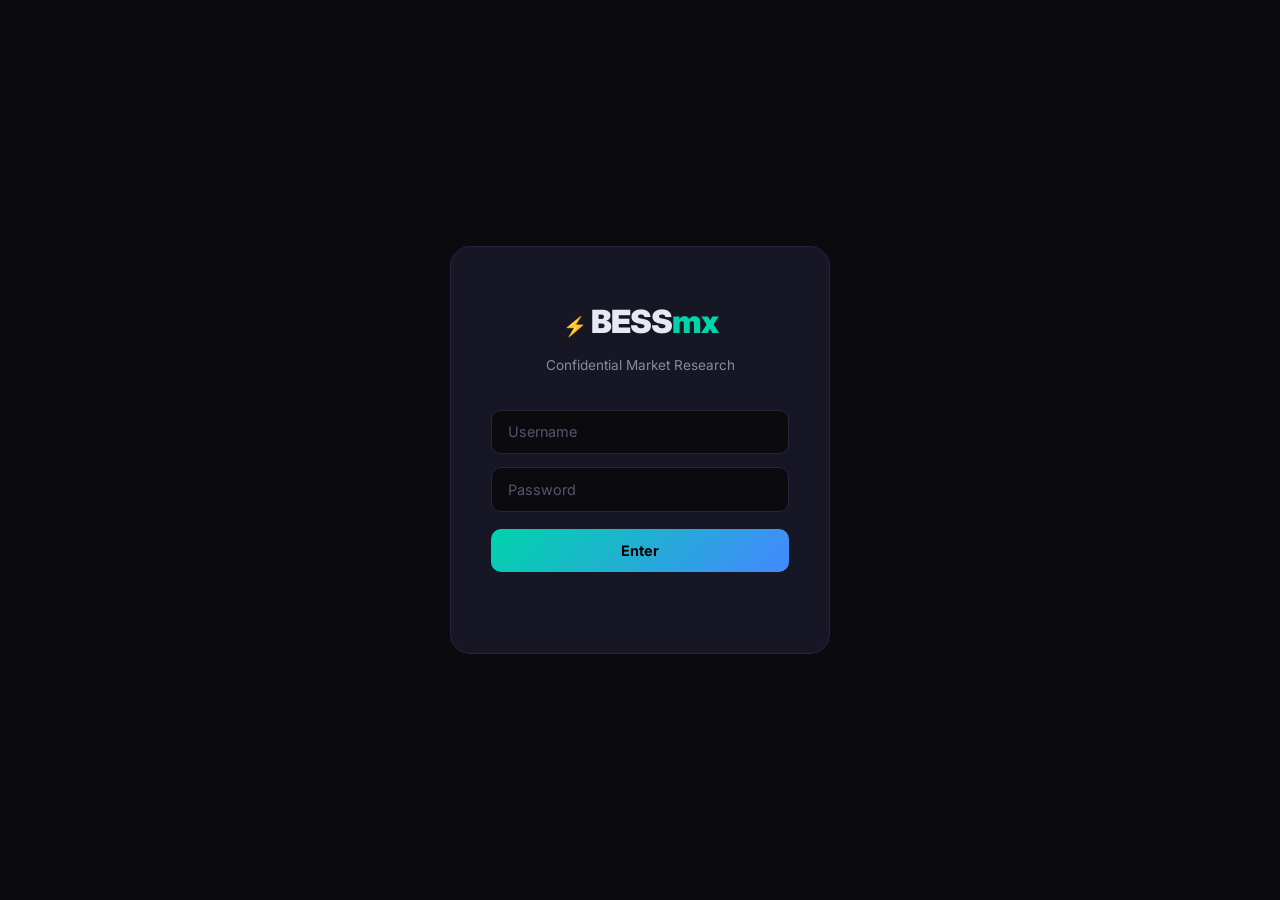
<file: index.html>
<!DOCTYPE html>
<html lang="en">
<head>
    <meta charset="UTF-8">
    <meta name="viewport" content="width=device-width, initial-scale=1.0">
    <meta name="robots" content="noindex, nofollow, noarchive, nosnippet">
    <meta name="googlebot" content="noindex, nofollow">
    <meta name="bingbot" content="noindex, nofollow">
    <title>BESS Mexico | Residential Battery Storage — Bajio Region</title>
    <link rel="preconnect" href="https://fonts.googleapis.com">
    <link href="https://fonts.googleapis.com/css2?family=Inter:wght@300;400;500;600;700;800;900&family=JetBrains+Mono:wght@400;500&display=swap" rel="stylesheet">
    <link rel="stylesheet" href="style.css">
</head>
<body>

<!-- Login Screen -->
<div id="login-screen">
    <div class="login-card">
        <div class="login-logo"><span class="logo-icon">&#9889;</span> BESS<span class="logo-mx">mx</span></div>
        <p class="login-subtitle">Confidential Market Research</p>
        <form id="login-form" onsubmit="return handleLogin(event)">
            <input type="text" id="login-user" placeholder="Username" autocomplete="off" required>
            <input type="password" id="login-pass" placeholder="Password" required>
            <button type="submit">Enter</button>
            <p id="login-error"></p>
        </form>
    </div>
</div>

<!-- Navigation -->
<nav id="navbar">
    <div class="nav-container">
        <a href="#hero" class="nav-logo">
            <span class="logo-icon">&#9889;</span> BESS<span class="logo-mx">mx</span>
        </a>
        <div class="nav-links">
            <a href="#opportunity">Opportunity</a>
            <a href="#grid-crisis">Grid Crisis</a>
            <a href="#product">Product</a>
            <a href="#segmentation">Segments</a>
            <a href="#retrofit">Retrofit</a>
            <a href="#app-platform">App</a>
            <a href="#economics">Economics</a>
            <a href="#market">Market</a>
            <a href="#distribution">Distribution</a>
            <a href="#references">References</a>
        </div>
        <button class="nav-toggle" onclick="toggleNav()">&#9776;</button>
    </div>
</nav>

<!-- Hero -->
<section id="hero">
    <div class="hero-bg"></div>
    <div class="hero-content">
        <div class="hero-badge">Market Research & Business Case | April 2026</div>
        <h1>Residential Battery Storage<br>for <span class="gradient-text">Mexico's Bajio</span></h1>
        <p class="hero-subtitle">A $125M+ opportunity at the intersection of punitive electricity tariffs, chronic grid instability, and an underserved premium residential market.</p>
        <div class="hero-stats">
            <div class="stat-card">
                <div class="stat-number">4-6x</div>
                <div class="stat-label">DAC vs Subsidized<br>Price Differential</div>
            </div>
            <div class="stat-card">
                <div class="stat-number">55-80</div>
                <div class="stat-label">Daily Outage Reports<br>Queretaro (2025)</div>
            </div>
            <div class="stat-card">
                <div class="stat-number">2.4yr</div>
                <div class="stat-label">Payback Period<br>Incl. Resilience</div>
            </div>
            <div class="stat-card">
                <div class="stat-number">$125M+</div>
                <div class="stat-label">Addressable Market<br>Bajio Region</div>
            </div>
        </div>
        <a href="#opportunity" class="cta-button">Explore the Case &darr;</a>
    </div>
</section>

<!-- Section 1: The Opportunity -->
<section id="opportunity" class="section">
    <div class="container">
        <div class="section-tag">01</div>
        <h2>The Opportunity</h2>
        <div class="two-col">
            <div class="col-text">
                <p class="lead">Mexico's <strong>DAC tariff</strong> (Domestica de Alto Consumo) is a punitive, unsubsidized electricity rate that charges <strong>$5.45-$6.92 MXN/kWh</strong> (~$0.30-$0.38 USD) &mdash; roughly <strong>4-6x the subsidized rate</strong>.</p>
                <p>Once triggered by exceeding just <strong>250 kWh/month</strong> (rolling 12-month average in the Bajio), DAC applies to <em>all</em> consumption, not just the excess. This creates monthly bills of <strong>$3,000-$12,000+ MXN</strong> for upper-income households.</p>
                <p>Combined with grid instability and post-blackout voltage spikes destroying electronics, the value proposition extends far beyond energy savings into <strong>equipment protection and operational resilience</strong>.</p>
                <div class="highlight-box">
                    <div class="highlight-icon">&#128161;</div>
                    <div>
                        <strong>The CRE formalized BESS integration rules in March 2025</strong>, targeting 8,412 MW of storage deployment nationally by 2038. The residential segment remains nascent &mdash; no dominant player exists in the Bajio.
                    </div>
                </div>
            </div>
            <div class="col-chart">
                <h4>DAC vs. Subsidized Monthly Bills</h4>
                <div class="bar-chart">
                    <div class="bar-row">
                        <span class="bar-label">300 kWh</span>
                        <div class="bar-track">
                            <div class="bar bar-sub" style="width: 10%"><span>$500</span></div>
                            <div class="bar bar-dac" style="width: 44%"><span>$2,200</span></div>
                        </div>
                        <span class="bar-mult">4.4x</span>
                    </div>
                    <div class="bar-row">
                        <span class="bar-label">500 kWh</span>
                        <div class="bar-track">
                            <div class="bar bar-sub" style="width: 18%"><span>$900</span></div>
                            <div class="bar bar-dac" style="width: 72%"><span>$3,600</span></div>
                        </div>
                        <span class="bar-mult">4.0x</span>
                    </div>
                    <div class="bar-row">
                        <span class="bar-label">800 kWh</span>
                        <div class="bar-track">
                            <div class="bar bar-sub" style="width: 28%"><span>$1,400</span></div>
                            <div class="bar bar-dac" style="width: 100%"><span>$5,700</span></div>
                        </div>
                        <span class="bar-mult">4.1x</span>
                    </div>
                    <div class="bar-row">
                        <span class="bar-label">1,200 kWh</span>
                        <div class="bar-track">
                            <div class="bar bar-sub" style="width: 25%"><span>$2,100</span></div>
                            <div class="bar bar-dac" style="width: 100%"><span>$8,500</span></div>
                        </div>
                        <span class="bar-mult">4.0x</span>
                    </div>
                </div>
                <div class="chart-legend">
                    <span class="legend-item"><span class="legend-dot sub"></span> Subsidized (Tarifa 1)</span>
                    <span class="legend-item"><span class="legend-dot dac"></span> DAC (Unsubsidized)</span>
                    <span class="legend-note">Monthly bills in MXN</span>
                </div>
            </div>
        </div>
    </div>
</section>

<!-- Section 2: Grid Crisis -->
<section id="grid-crisis" class="section section-dark">
    <div class="container">
        <div class="section-tag light">02</div>
        <h2>The Grid Crisis</h2>
        <p class="section-intro">Mexico's grid reliability is <strong>6-9x worse than the US average</strong>. In the Bajio, the problem is structural and worsening &mdash; nearshoring industrial demand is outpacing infrastructure investment.</p>

        <div class="crisis-grid">
            <div class="crisis-card">
                <div class="crisis-icon">&#9889;</div>
                <div class="crisis-number">55-80</div>
                <div class="crisis-desc">Daily outage reports in Queretaro (2025-2026). Network saturation and cable theft remain primary causes.</div>
            </div>
            <div class="crisis-card">
                <div class="crisis-icon">&#128293;</div>
                <div class="crisis-number">150-180V</div>
                <div class="crisis-desc">Post-blackout voltage spikes (vs. 127V nominal). This is what destroys refrigerators, A/C units, and electronics.</div>
            </div>
            <div class="crisis-card">
                <div class="crisis-icon">&#128176;</div>
                <div class="crisis-number">$50,000+</div>
                <div class="crisis-desc">MXN in potential appliance damage from a single major voltage event in an upper-income household.</div>
            </div>
            <div class="crisis-card">
                <div class="crisis-icon">&#128737;</div>
                <div class="crisis-number">7-10%</div>
                <div class="crisis-desc">Homeowner insurance penetration in Mexico. Most policies EXCLUDE voltage damage. Families are self-insured.</div>
            </div>
        </div>

        <div class="damage-table-wrap">
            <h3>Equipment at Risk per Household</h3>
            <table class="data-table">
                <thead>
                    <tr>
                        <th>Equipment</th>
                        <th>Replacement Cost (MXN)</th>
                        <th>Failure Mode</th>
                    </tr>
                </thead>
                <tbody>
                    <tr><td>Refrigerator (premium)</td><td class="num">$18,000-$45,000</td><td>Compressor damage from voltage spikes</td></tr>
                    <tr><td>Mini-split A/C (inverter)</td><td class="num">$12,000-$30,000</td><td>Inverter board / compressor failure</td></tr>
                    <tr><td>Smart TV (55"+)</td><td class="num">$8,000-$25,000</td><td>Power supply board</td></tr>
                    <tr><td>Desktop computer + monitor</td><td class="num">$10,000-$35,000</td><td>PSU, motherboard, storage</td></tr>
                    <tr><td>Washing machine (digital)</td><td class="num">$10,000-$25,000</td><td>Control board</td></tr>
                    <tr><td>Security camera system</td><td class="num">$5,000-$15,000</td><td>DVR power supply</td></tr>
                    <tr class="total-row"><td><strong>Total exposure per household</strong></td><td class="num"><strong>$65,000-$180,000+</strong></td><td></td></tr>
                </tbody>
            </table>
        </div>

        <div class="timeline">
            <h3>Recent Grid Events &mdash; Bajio</h3>
            <div class="timeline-items">
                <div class="timeline-item">
                    <div class="timeline-date">Summer 2024</div>
                    <div class="timeline-text">Rolling blackouts during record heat waves. CENACE declared multiple "estados de emergencia operativa." Millions affected nationally.</div>
                </div>
                <div class="timeline-item">
                    <div class="timeline-date">Feb 2026</div>
                    <div class="timeline-text">CFE mega-cuts in Queretaro and Guanajuato for "modernization" &mdash; overnight suspensions in residential colonies and industrial parks.</div>
                </div>
                <div class="timeline-item">
                    <div class="timeline-date">Ongoing</div>
                    <div class="timeline-text">Nearshoring boom (BMW, Toyota, Safran, Bombardier) adding industrial demand faster than grid capacity. PRODESEN identifies Bajio as needing significant transmission investment.</div>
                </div>
            </div>
        </div>
    </div>
</section>

<!-- Section 3: Product Sweet Spot -->
<section id="product" class="section">
    <div class="container">
        <div class="section-tag">03</div>
        <h2>The Product Sweet Spot</h2>
        <p class="section-intro">What the Mexican market actually needs &mdash; designed from the market backward, not from the factory forward.</p>

        <div class="product-concept">
            <div class="concept-card primary">
                <h3>Must-Have Features for Mexico</h3>
                <ul class="feature-list">
                    <li><span class="check">&#10003;</span> <strong>Built-in voltage conditioning</strong> &mdash; Not just backup, but active power quality management. This is THE differentiator. Mexican homes need clean, stable 127V/60Hz output regardless of grid input.</li>
                    <li><span class="check">&#10003;</span> <strong>Automatic Transfer Switch (ATS)</strong> &mdash; Seamless <20ms switchover. The family shouldn't notice the blackout happened.</li>
                    <li><span class="check">&#10003;</span> <strong>Surge suppression on input</strong> &mdash; Absorb post-blackout voltage spikes (150-180V) before they reach the home. This alone justifies the product.</li>
                    <li><span class="check">&#10003;</span> <strong>10-15 kWh capacity</strong> &mdash; Sweet spot for Bajio DAC households. Enough for 4-8 hours of essential loads (refrigerator, A/C, lights, internet, security).</li>
                    <li><span class="check">&#10003;</span> <strong>5 kW continuous / 10 kW peak</strong> &mdash; Handles A/C startup surges. Underpowered systems lose the A/C market &mdash; and in Bajio summers (35-40&deg;C), A/C is non-negotiable.</li>
                    <li><span class="check">&#10003;</span> <strong>Hybrid inverter included</strong> &mdash; Solar-ready from day one. Turnkey solution, not a component sale.</li>
                    <li><span class="check">&#10003;</span> <strong>Tropical climate rating</strong> &mdash; Operating temp up to 50&deg;C ambient. IP65 minimum. Bajio summers are brutal on outdoor equipment.</li>
                    <li><span class="check">&#10003;</span> <strong>App in Spanish (Freemium + Premium)</strong> &mdash; Layered app model. Free tier drives adoption and referrals. Premium subscription unlocks advanced analytics and predictive diagnostics. See App Platform below.</li>
                    <li><span class="check">&#10003;</span> <strong>LFP chemistry</strong> &mdash; 6,000+ cycles, no thermal runaway risk, no cobalt supply chain issues.</li>
                </ul>
            </div>
            <div class="concept-card secondary">
                <h3>Price Target &mdash; The Sweet Spot</h3>
                <div class="price-target">
                    <div class="price-main">$4,500 - $5,500 <span class="price-unit">USD FOB</span></div>
                    <div class="price-note">10-15 kWh with integrated hybrid inverter</div>
                </div>
                <div class="price-waterfall">
                    <h4>Cost Waterfall: FOB China &rarr; Customer</h4>
                    <div class="waterfall">
                        <div class="wf-item"><span class="wf-label">FOB China (equipment)</span><span class="wf-val">$5,000</span></div>
                        <div class="wf-item"><span class="wf-label">Ocean freight + insurance</span><span class="wf-val">+$300</span></div>
                        <div class="wf-item"><span class="wf-label">Import duty (3-5%)</span><span class="wf-val">+$175</span></div>
                        <div class="wf-item"><span class="wf-label">DTA (0.8%)</span><span class="wf-val">+$44</span></div>
                        <div class="wf-item"><span class="wf-label">Customs brokerage</span><span class="wf-val">+$200</span></div>
                        <div class="wf-item subtotal"><span class="wf-label">Landed cost (pre-IVA)</span><span class="wf-val">$5,719</span></div>
                        <div class="wf-item"><span class="wf-label">Warehousing + logistics (MX)</span><span class="wf-val">+$200</span></div>
                        <div class="wf-item"><span class="wf-label">Distributor margin (25-30%)</span><span class="wf-val">+$1,480</span></div>
                        <div class="wf-item subtotal"><span class="wf-label">Dealer price</span><span class="wf-val">$7,399</span></div>
                        <div class="wf-item"><span class="wf-label">Installation labor + materials</span><span class="wf-val">+$1,500</span></div>
                        <div class="wf-item"><span class="wf-label">Installer margin (15-20%)</span><span class="wf-val">+$1,335</span></div>
                        <div class="wf-item"><span class="wf-label">After-sale reserve (5%)</span><span class="wf-val">+$512</span></div>
                        <div class="wf-item"><span class="wf-label">IVA (16%)</span><span class="wf-val">+$1,719</span></div>
                        <div class="wf-item total"><span class="wf-label">Customer price (installed)</span><span class="wf-val">$12,465</span></div>
                        <div class="wf-item total-mxn"><span class="wf-label">In MXN (at 18 MXN/USD)</span><span class="wf-val">~$224,000</span></div>
                    </div>
                </div>
                <div class="highlight-box compact">
                    <strong>Target: Under $250,000 MXN installed</strong> &mdash; This is the psychological threshold for premium Bajio households. Above this, sales cycles lengthen dramatically.
                </div>
            </div>
        </div>

        <div class="competitive-position">
            <h3>Competitive Positioning</h3>
            <table class="data-table">
                <thead>
                    <tr>
                        <th>Product</th>
                        <th>Capacity</th>
                        <th>Installed (USD)</th>
                        <th>Installed (MXN)</th>
                        <th>Voltage Conditioning</th>
                        <th>Our Advantage</th>
                    </tr>
                </thead>
                <tbody>
                    <tr><td>Tesla Powerwall 3</td><td>13.5 kWh</td><td class="num">$14,000-$20,000</td><td class="num">$252K-$360K</td><td>No</td><td class="advantage">40-50% cheaper, with surge protection</td></tr>
                    <tr><td>Huawei LUNA 2000</td><td>15 kWh</td><td class="num">$10,000-$15,000</td><td class="num">$180K-$270K</td><td>No</td><td class="advantage">Comparable price, integrated solution</td></tr>
                    <tr><td>BYD Battery-Box</td><td>12.8 kWh</td><td class="num">$8,000-$12,000</td><td class="num">$144K-$216K</td><td>No</td><td class="advantage">Built-in inverter + voltage conditioning</td></tr>
                    <tr class="highlight-row"><td><strong>Our Product</strong></td><td><strong>10-15 kWh</strong></td><td class="num"><strong>$10,500-$12,500</strong></td><td class="num"><strong>$189K-$225K</strong></td><td><strong>YES</strong></td><td class="advantage"><strong>Only product designed for Mexico's grid</strong></td></tr>
                </tbody>
            </table>
        </div>
    </div>
</section>

<!-- Section 3B: Market Segmentation by Bill -->
<section id="segmentation" class="section section-accent">
    <div class="container">
        <div class="section-tag light">03b</div>
        <h2>Market Segmentation by Electricity Bill</h2>
        <p class="section-intro">Forget kWh &mdash; customers think in <strong>pesos on their recibo</strong>. Here's how the market segments by monthly bill, and what ROI each segment gets.</p>

        <div class="seg-context">
            <div class="seg-stat-row">
                <div class="seg-stat">
                    <div class="seg-stat-num">43.7M</div>
                    <div class="seg-stat-label">Total residential CFE accounts (2024)</div>
                </div>
                <div class="seg-stat">
                    <div class="seg-stat-num">61,550</div>
                    <div class="seg-stat-label">Officially DAC-classified accounts (2024)</div>
                </div>
                <div class="seg-stat">
                    <div class="seg-stat-num">0.14%</div>
                    <div class="seg-stat-label">DAC as % of total residential</div>
                </div>
                <div class="seg-stat">
                    <div class="seg-stat-num">~2-3M</div>
                    <div class="seg-stat-label">Estimated "near-DAC" households (approaching threshold)</div>
                </div>
            </div>
            <div class="highlight-box compact">
                <strong>The real market is bigger than DAC</strong> &mdash; official DAC accounts are only 61K, but millions of households are near the threshold or cycling in and out. These "near-DAC" households are prime candidates: they already feel the pain of high bills and want to avoid crossing into DAC permanently.
            </div>
        </div>

        <div class="seg-table-wrap">
            <h3>ROI by Monthly Bill Bracket (Bajio, Tarifa 1 Zone)</h3>
            <table class="data-table seg-table">
                <thead>
                    <tr>
                        <th>Monthly Bill</th>
                        <th>Est. kWh/mo</th>
                        <th>Tariff Status</th>
                        <th>% of Bajio HH</th>
                        <th>Est. Households (Bajio)</th>
                        <th>Recommended System</th>
                        <th>System Cost</th>
                        <th>Monthly Savings</th>
                        <th>Payback</th>
                        <th>Opportunity</th>
                    </tr>
                </thead>
                <tbody>
                    <tr class="seg-row tier-basic">
                        <td><strong>$1,500+</strong></td>
                        <td class="num">200-280</td>
                        <td><span class="tag tag-warning">Near-DAC</span></td>
                        <td class="num">~15%</td>
                        <td class="num">~210,000</td>
                        <td>5 kWh Starter</td>
                        <td class="num">$90,000</td>
                        <td class="num">$700-$1,000</td>
                        <td class="num">7-10 yr</td>
                        <td><span class="tag tag-blue">Prevention</span></td>
                    </tr>
                    <tr class="seg-row tier-mid">
                        <td><strong>$2,500+</strong></td>
                        <td class="num">350-420</td>
                        <td><span class="tag tag-danger">DAC</span></td>
                        <td class="num">~8%</td>
                        <td class="num">~112,000</td>
                        <td>10 kWh Standard</td>
                        <td class="num">$160,000</td>
                        <td class="num">$1,500-$2,200</td>
                        <td class="num">5-7 yr</td>
                        <td><span class="tag tag-green">Solid ROI</span></td>
                    </tr>
                    <tr class="seg-row tier-sweet">
                        <td><strong>$4,500+</strong></td>
                        <td class="num">600-750</td>
                        <td><span class="tag tag-danger">DAC</span></td>
                        <td class="num">~3%</td>
                        <td class="num">~42,000</td>
                        <td>15 kWh Plus</td>
                        <td class="num">$225,000</td>
                        <td class="num">$3,500-$4,200</td>
                        <td class="num">3.5-4.5 yr</td>
                        <td><span class="tag tag-primary">Sweet Spot</span></td>
                    </tr>
                    <tr class="seg-row tier-premium">
                        <td><strong>$6,000+</strong></td>
                        <td class="num">800-1,200+</td>
                        <td><span class="tag tag-danger">Deep DAC</span></td>
                        <td class="num">~1.5%</td>
                        <td class="num">~21,000</td>
                        <td>15-20 kWh Premium</td>
                        <td class="num">$270,000</td>
                        <td class="num">$5,000-$8,000+</td>
                        <td class="num">2-3.5 yr</td>
                        <td><span class="tag tag-gold">Maximum ROI</span></td>
                    </tr>
                </tbody>
            </table>
            <p class="table-note">All amounts in MXN. System costs include solar + battery, installed. Savings assume dropping from DAC to Tarifa 1 levels. Bajio = Queretaro ZM + Leon ZM + SLP ZM (~1.4M households total).</p>
        </div>

        <div class="seg-insights">
            <h3>Key Insights</h3>
            <div class="insight-grid">
                <div class="insight-card">
                    <div class="insight-icon">&#127919;</div>
                    <h4>The Sweet Spot: $4,500+/mo</h4>
                    <p>~42,000 households in the Bajio. Payback under 4.5 years, savings of $3,500+/mo. These customers don't need convincing &mdash; they need a solution. <strong>This is where we start.</strong></p>
                </div>
                <div class="insight-card">
                    <div class="insight-icon">&#128200;</div>
                    <h4>The Volume Play: $2,500+/mo</h4>
                    <p>~112,000 households. Longer payback (5-7 yr) but massive volume. The <strong>modular starter kit</strong> at $160K MXN opens this market with a lower entry point.</p>
                </div>
                <div class="insight-card">
                    <div class="insight-icon">&#128737;</div>
                    <h4>The Prevention Market: $1,500+/mo</h4>
                    <p>~210,000 households approaching DAC. Weak energy ROI alone, but <strong>resilience + DAC prevention</strong> together justify a 5 kWh starter system. Upsell path to 10-15 kWh later.</p>
                </div>
                <div class="insight-card">
                    <div class="insight-icon">&#128176;</div>
                    <h4>The Whales: $6,000+/mo</h4>
                    <p>~21,000 households. Fastest payback, highest savings, highest willingness-to-pay. <strong>Concierge sales approach</strong> &mdash; home visit, custom design, premium service.</p>
                </div>
            </div>
        </div>

        <div class="seg-total">
            <h3>Total Addressable Market by Segment (Bajio)</h3>
            <div class="tam-seg-grid">
                <div class="tam-seg-card">
                    <div class="tam-seg-bracket">$6,000+</div>
                    <div class="tam-seg-hh">21,000 HH</div>
                    <div class="tam-seg-tam">$5.7B MXN</div>
                    <div class="tam-seg-label">~$315M USD</div>
                </div>
                <div class="tam-seg-card highlight-tam">
                    <div class="tam-seg-bracket">$4,500+</div>
                    <div class="tam-seg-hh">42,000 HH</div>
                    <div class="tam-seg-tam">$9.5B MXN</div>
                    <div class="tam-seg-label">~$525M USD</div>
                </div>
                <div class="tam-seg-card">
                    <div class="tam-seg-bracket">$2,500+</div>
                    <div class="tam-seg-hh">112,000 HH</div>
                    <div class="tam-seg-tam">$17.9B MXN</div>
                    <div class="tam-seg-label">~$995M USD</div>
                </div>
                <div class="tam-seg-card">
                    <div class="tam-seg-bracket">$1,500+</div>
                    <div class="tam-seg-hh">210,000 HH</div>
                    <div class="tam-seg-tam">$18.9B MXN</div>
                    <div class="tam-seg-label">~$1.05B USD</div>
                </div>
            </div>
            <p class="table-note">TAM = Households &times; recommended system cost. Not all will convert &mdash; realistic 5-year penetration is 3-8% depending on segment.</p>
        </div>
    </div>
</section>

<!-- Section 3C: Modular Product Architecture -->
<section id="modular" class="section">
    <div class="container">
        <div class="section-tag">03c</div>
        <h2>Modular Product Architecture</h2>
        <p class="section-intro">One platform, three entry points. Customers buy what they can afford today and <strong>expand as their needs grow</strong>. Every sale is the beginning of a relationship, not a transaction.</p>

        <div class="modular-grid">
            <div class="mod-card">
                <div class="mod-badge starter">STARTER</div>
                <h3>BESSmx 5</h3>
                <div class="mod-specs">
                    <div class="mod-spec"><span>Capacity</span><span>5 kWh</span></div>
                    <div class="mod-spec"><span>Power</span><span>3 kW cont.</span></div>
                    <div class="mod-spec"><span>Covers</span><span>Fridge + lights + internet + security</span></div>
                    <div class="mod-spec"><span>Backup time</span><span>4-6 hrs (essential loads)</span></div>
                    <div class="mod-spec highlight"><span>Price target</span><span>$90,000 MXN</span></div>
                </div>
                <div class="mod-target">
                    <h5>Target Customer</h5>
                    <p>$1,500-$2,500/mo bill. Wants DAC prevention and basic backup. Entry point for upsell.</p>
                </div>
                <div class="mod-expand">
                    <span class="expand-arrow">&#8593;</span> Expandable to 10 kWh, 15 kWh, 20 kWh
                </div>
            </div>

            <div class="mod-card mod-primary">
                <div class="mod-badge standard">STANDARD</div>
                <h3>BESSmx 10</h3>
                <div class="mod-specs">
                    <div class="mod-spec"><span>Capacity</span><span>10 kWh</span></div>
                    <div class="mod-spec"><span>Power</span><span>5 kW cont. / 10 kW peak</span></div>
                    <div class="mod-spec"><span>Covers</span><span>+ A/C (1 unit) + washer + TV</span></div>
                    <div class="mod-spec"><span>Backup time</span><span>6-10 hrs (whole home light use)</span></div>
                    <div class="mod-spec highlight"><span>Price target</span><span>$160,000 MXN</span></div>
                </div>
                <div class="mod-target">
                    <h5>Target Customer</h5>
                    <p>$2,500-$4,500/mo bill. The volume play. Solid ROI, covers most household needs.</p>
                </div>
                <div class="mod-expand">
                    <span class="expand-arrow">&#8593;</span> Expandable to 15 kWh, 20 kWh
                </div>
            </div>

            <div class="mod-card">
                <div class="mod-badge plus">PLUS</div>
                <h3>BESSmx 15</h3>
                <div class="mod-specs">
                    <div class="mod-spec"><span>Capacity</span><span>15 kWh</span></div>
                    <div class="mod-spec"><span>Power</span><span>8 kW cont. / 15 kW peak</span></div>
                    <div class="mod-spec"><span>Covers</span><span>+ Multiple A/C + pool pump + EV charger</span></div>
                    <div class="mod-spec"><span>Backup time</span><span>8-14 hrs (full home)</span></div>
                    <div class="mod-spec highlight"><span>Price target</span><span>$225,000 MXN</span></div>
                </div>
                <div class="mod-target">
                    <h5>Target Customer</h5>
                    <p>$4,500-$6,000/mo bill. The sweet spot. Best balance of ROI and coverage.</p>
                </div>
                <div class="mod-expand">
                    <span class="expand-arrow">&#8593;</span> Expandable to 20 kWh
                </div>
            </div>

            <div class="mod-card">
                <div class="mod-badge premium-b">PREMIUM</div>
                <h3>BESSmx 20</h3>
                <div class="mod-specs">
                    <div class="mod-spec"><span>Capacity</span><span>20 kWh</span></div>
                    <div class="mod-spec"><span>Power</span><span>10 kW cont. / 20 kW peak</span></div>
                    <div class="mod-spec"><span>Covers</span><span>Full home independence, multi-zone A/C</span></div>
                    <div class="mod-spec"><span>Backup time</span><span>12-20 hrs (full home)</span></div>
                    <div class="mod-spec highlight"><span>Price target</span><span>$270,000 MXN</span></div>
                </div>
                <div class="mod-target">
                    <h5>Target Customer</h5>
                    <p>$6,000+/mo bill. Concierge sales. Maximum ROI, maximum coverage.</p>
                </div>
                <div class="mod-expand mod-expand-max">
                    <span class="expand-arrow">&#9733;</span> Maximum configuration
                </div>
            </div>
        </div>

        <div class="modular-key">
            <h3>Expansion Design Requirements (for Manufacturer)</h3>
            <div class="req-grid">
                <div class="req-card">
                    <h5>&#128268; Stackable Battery Modules</h5>
                    <p>5 kWh modules that physically stack or mount side-by-side. Customer buys 1 module today, adds 1-3 more later. <strong>Same inverter handles all configurations</strong> &mdash; no rewiring, no electrician revisit.</p>
                </div>
                <div class="req-card">
                    <h5>&#128260; Hot-Expandable</h5>
                    <p>Add capacity without shutting down the system. Plug in new module, app auto-detects and reconfigures. <strong>30-minute install by the homeowner or a quick technician visit.</strong></p>
                </div>
                <div class="req-card">
                    <h5>&#128736; Single Inverter Platform</h5>
                    <p>One hybrid inverter SKU that supports 5-20 kWh. Reduces inventory complexity, simplifies training, lowers spare parts cost. The inverter is the platform; batteries are the consumable.</p>
                </div>
                <div class="req-card">
                    <h5>&#128230; Logistics-Friendly Form Factor</h5>
                    <p>Each 5 kWh module under 45 kg (one-person carry). Standard pallet stacking. The Bajio warehouse ships modules, not complete systems &mdash; faster delivery, lower freight cost.</p>
                </div>
            </div>
            <div class="highlight-box compact">
                <strong>The upsell flywheel</strong>: A customer who buys a 5 kWh Starter today and sees $700/mo in savings will naturally ask "what if I doubled the capacity?" The app shows them the projected additional savings. They order a second module. The installer visits for 30 minutes. Revenue per customer grows over time, not just at point of sale.
            </div>
        </div>
    </div>
</section>

<!-- Section 3E: Retrofit Market -->
<section id="retrofit" class="section section-accent">
    <div class="container">
        <div class="section-tag light">03e</div>
        <h2>The Retrofit Market</h2>
        <p class="section-intro">There are <strong>~367,000 residential solar installations</strong> in Mexico with no battery storage. Every single one is a customer who already believes in solar, already invested $100K-$300K MXN, and is missing half the value. We don't compete with their installer &mdash; <strong>we complete their system</strong>.</p>

        <div class="retro-stats">
            <div class="retro-stat">
                <div class="retro-num">518,019</div>
                <div class="retro-label">Total solar interconnection contracts in Mexico (end 2024)</div>
                <div class="retro-source">Source: CRE</div>
            </div>
            <div class="retro-stat">
                <div class="retro-num">367,207</div>
                <div class="retro-label">Residential solar contracts</div>
                <div class="retro-source">71% of all DG contracts</div>
            </div>
            <div class="retro-stat">
                <div class="retro-num">35,000-45,000</div>
                <div class="retro-label">Est. residential solar in Bajio (QRO + GTO + SLP)</div>
                <div class="retro-source">GTO alone: 27,434 contracts</div>
            </div>
            <div class="retro-stat">
                <div class="retro-num">&lt;1%</div>
                <div class="retro-label">Have battery storage</div>
                <div class="retro-source">Nearly zero penetration</div>
            </div>
            <div class="retro-stat">
                <div class="retro-num">+26%</div>
                <div class="retro-label">Annual growth rate (new contracts/yr)</div>
                <div class="retro-source">106,934 new in 2024 alone</div>
            </div>
            <div class="retro-stat">
                <div class="retro-num">$0</div>
                <div class="retro-label">Additional solar cost for these customers</div>
                <div class="retro-source">They already have panels</div>
            </div>
        </div>

        <div class="retro-concept">
            <h3>The Retrofit Product: Battery + BMS + App (No Inverter Replacement)</h3>
            <div class="retro-phases">
                <div class="retro-phase">
                    <div class="phase-badge now">PHASE 1 &mdash; NOW</div>
                    <h4>Standalone Battery + Smart BMS</h4>
                    <p class="phase-desc">A self-contained unit that installs alongside the existing solar system. No rewiring, no inverter swap, no disruption.</p>
                    <ul class="retro-features">
                        <li><span class="check">&#10003;</span> <strong>Grid-parallel operation</strong> &mdash; charges from grid (off-peak or excess solar) and discharges when grid drops</li>
                        <li><span class="check">&#10003;</span> <strong>Automatic transfer switch</strong> &mdash; seamless switchover on blackout, no manual intervention</li>
                        <li><span class="check">&#10003;</span> <strong>Voltage conditioning</strong> &mdash; protects the entire home from post-blackout spikes (the same killer feature)</li>
                        <li><span class="check">&#10003;</span> <strong>Smart BMS with app</strong> &mdash; full monitoring, DAC alerts, resilience mode &mdash; same app as new installations</li>
                        <li><span class="check">&#10003;</span> <strong>Works with ANY existing inverter</strong> &mdash; no protocol dependency in Phase 1. The battery operates independently on the AC side.</li>
                        <li><span class="check">&#10003;</span> <strong>2-hour installation</strong> &mdash; electrician connects to main panel, no roof work, no permits needed</li>
                    </ul>
                    <div class="phase-price">
                        <span class="phase-price-label">Price target (10 kWh, installed)</span>
                        <span class="phase-price-value">$120,000-$150,000 MXN</span>
                        <span class="phase-price-note">~30-40% cheaper than full solar+battery system</span>
                    </div>
                </div>

                <div class="retro-phase">
                    <div class="phase-badge future">PHASE 2 &mdash; SOFTWARE UPDATE</div>
                    <h4>Inverter Protocol Integration</h4>
                    <p class="phase-desc">The app learns to talk to the existing inverter. No hardware change &mdash; just a firmware/app update.</p>
                    <ul class="retro-features">
                        <li><span class="check dim">&#9675;</span> <strong>Auto-detect inverter brand</strong> &mdash; Fronius, Goodwe, Huawei SUN2000, Growatt, SMA, Enphase (via Modbus/SunSpec/API)</li>
                        <li><span class="check dim">&#9675;</span> <strong>Solar-aware charging</strong> &mdash; charge battery from solar excess instead of grid, maximizing self-consumption</li>
                        <li><span class="check dim">&#9675;</span> <strong>Coordinated discharge</strong> &mdash; battery supplements solar during peak demand, reducing grid draw to near zero</li>
                        <li><span class="check dim">&#9675;</span> <strong>Production + storage unified dashboard</strong> &mdash; "Your solar produced 25 kWh today. 18 kWh used, 7 kWh stored for tonight."</li>
                        <li><span class="check dim">&#9675;</span> <strong>Predictive optimization</strong> &mdash; weather forecast + usage patterns = smart charge/discharge scheduling</li>
                    </ul>
                    <div class="phase-price">
                        <span class="phase-price-label">Additional cost</span>
                        <span class="phase-price-value">$0 (included in Pro subscription)</span>
                        <span class="phase-price-note">Software update, no hardware change</span>
                    </div>
                </div>
            </div>
        </div>

        <div class="retro-business">
            <h3>Retrofit Business Case</h3>
            <div class="retro-biz-grid">
                <div class="retro-biz-card">
                    <h4>&#128176; Customer Economics (Retrofit)</h4>
                    <div class="econ-rows">
                        <div class="econ-row"><span>Retrofit system cost (10 kWh)</span><span class="val">$135,000 MXN</span></div>
                        <div class="econ-row"><span>Already has solar &mdash; no panel cost</span><span class="val positive">$0</span></div>
                        <div class="econ-row"><span>Monthly savings (DAC &rarr; Tarifa 1)</span><span class="val positive">$2,000-$4,000</span></div>
                        <div class="econ-row"><span>Resilience value / year</span><span class="val">$25,000-$50,000</span></div>
                        <div class="econ-row highlight"><span>Payback (energy + resilience)</span><span class="val positive">2-4 years</span></div>
                    </div>
                </div>
                <div class="retro-biz-card">
                    <h4>&#127919; Market Sizing (Bajio Retrofit)</h4>
                    <div class="econ-rows">
                        <div class="econ-row"><span>Existing solar homes (Bajio)</span><span class="val">~40,000</span></div>
                        <div class="econ-row"><span>In or near DAC</span><span class="val">~15,000-20,000</span></div>
                        <div class="econ-row"><span>Addressable (suitable + willing)</span><span class="val">~8,000-12,000</span></div>
                        <div class="econ-row"><span>Avg ticket (retrofit)</span><span class="val">$135,000 MXN</span></div>
                        <div class="econ-row highlight"><span>Retrofit TAM (Bajio)</span><span class="val positive">$1.1-$1.6B MXN</span></div>
                        <div class="econ-row"><span>Growing +26%/year (new solar installs)</span><span class="val positive">Expanding pool</span></div>
                    </div>
                </div>
            </div>
        </div>

        <div class="retro-alliance">
            <h3>Channel Strategy: Solar Installer Alliances</h3>
            <p class="section-intro" style="margin-bottom:1.5rem">We don't compete with solar installers &mdash; we <strong>add storage to their portfolio</strong>. They gain a new revenue stream; we gain their customer base and trust.</p>
            <div class="alliance-grid">
                <div class="alliance-card">
                    <div class="alliance-icon">&#129309;</div>
                    <h5>For the Solar Installer</h5>
                    <ul>
                        <li>New product to sell to <strong>existing customers</strong> (installed base)</li>
                        <li>Higher ticket on <strong>new installations</strong> (solar + storage bundle)</li>
                        <li>Recurring revenue from <strong>app subscriptions</strong> (revenue share)</li>
                        <li>Competitive edge vs. installers without storage</li>
                        <li><strong>Zero inventory risk</strong> &mdash; we stock, they sell, we drop-ship</li>
                    </ul>
                </div>
                <div class="alliance-card">
                    <div class="alliance-icon">&#9889;</div>
                    <h5>For Us</h5>
                    <ul>
                        <li>Access to <strong>40,000+ existing solar homes</strong> in the Bajio</li>
                        <li><strong>Zero customer acquisition cost</strong> &mdash; installer already has the relationship</li>
                        <li>Credibility by association (trusted local installer recommends us)</li>
                        <li>Installation handled by <strong>their trained technicians</strong> (we certify them)</li>
                        <li>Faster market penetration than direct-to-consumer</li>
                    </ul>
                </div>
                <div class="alliance-card">
                    <div class="alliance-icon">&#127968;</div>
                    <h5>For the Homeowner</h5>
                    <ul>
                        <li>Same trusted installer they already know</li>
                        <li><strong>No disruption</strong> to existing solar system</li>
                        <li>Complete their investment &mdash; solar alone leaves money on the table</li>
                        <li>Immediate backup power + surge protection</li>
                        <li>App shows exactly how much more they're saving vs. solar-only</li>
                    </ul>
                </div>
            </div>

            <div class="alliance-targets">
                <h4>Priority Alliance Targets &mdash; Bajio</h4>
                <table class="data-table">
                    <thead>
                        <tr>
                            <th>Company</th>
                            <th>Location</th>
                            <th>Est. Installed Base</th>
                            <th>Currently Sells Storage?</th>
                            <th>Alliance Value</th>
                        </tr>
                    </thead>
                    <tbody>
                        <tr><td>Enersing</td><td>Queretaro</td><td class="num">500+</td><td>Limited (Huawei)</td><td>Largest Bajio installer, Huawei channel</td></tr>
                        <tr><td>Generacion Solar</td><td>Queretaro</td><td class="num">300+</td><td>No</td><td>Regional trust, residential focus</td></tr>
                        <tr><td>Bright / Enlight</td><td>National</td><td class="num">2,000+ (Bajio)</td><td>Exploring</td><td>Massive installed base, solar-as-a-service model</td></tr>
                        <tr><td>Solarever</td><td>Guadalajara</td><td class="num">1,000+ (Bajio reach)</td><td>Some</td><td>Wholesale channel, multiple brands</td></tr>
                        <tr><td>Local independents (50+)</td><td>QRO/GTO/SLP</td><td class="num">~30,000 combined</td><td>No</td><td>Volume play, hungry for differentiation</td></tr>
                    </tbody>
                </table>
            </div>
        </div>
    </div>
</section>

<!-- Section 3F: App Platform -->
<section id="app-platform" class="section section-dark">
    <div class="container">
        <div class="section-tag light">03f</div>
        <h2>The App Platform</h2>
        <p class="section-intro">The app is not an accessory &mdash; it's a <strong>revenue engine</strong>. A freemium model that drives adoption, generates referrals, and creates recurring subscription revenue from advanced diagnostics.</p>

        <div class="app-tiers">
            <!-- FREE TIER -->
            <div class="tier-card free">
                <div class="tier-header">
                    <div class="tier-badge free-badge">FREE</div>
                    <h3>BESSmx Home</h3>
                    <p class="tier-price">$0 <span>/forever</span></p>
                    <p class="tier-desc">Included with every system. Drives adoption and referrals.</p>
                </div>
                <div class="tier-features">
                    <div class="tier-feature-group">
                        <h5>Energy Monitoring</h5>
                        <ul>
                            <li><span class="f-icon">&#9889;</span> Real-time energy flow (grid / solar / battery / home)</li>
                            <li><span class="f-icon">&#128200;</span> Daily, weekly, monthly consumption charts</li>
                            <li><span class="f-icon">&#128176;</span> <strong>Estimated savings dashboard</strong> &mdash; "You saved $3,200 MXN this month"</li>
                            <li><span class="f-icon">&#128202;</span> Battery state of charge and health indicator</li>
                        </ul>
                    </div>
                    <div class="tier-feature-group">
                        <h5>DAC Tariff Protection</h5>
                        <ul>
                            <li><span class="f-icon alarm">&#128680;</span> <strong>DAC threshold alert</strong> &mdash; "You're at 220/250 kWh this month. Reduce usage or the battery will cover the rest."</li>
                            <li><span class="f-icon">&#128203;</span> Rolling 12-month consumption tracker vs. DAC limit</li>
                            <li><span class="f-icon">&#128161;</span> Smart battery dispatch to keep consumption below DAC trigger</li>
                        </ul>
                    </div>
                    <div class="tier-feature-group">
                        <h5>Resilience Mode</h5>
                        <ul>
                            <li><span class="f-icon">&#128737;</span> <strong>Proactive resilience switch</strong> &mdash; Activate backup mode when grid is unstable, <em>even if there's no blackout yet</em></li>
                            <li><span class="f-icon">&#9888;</span> Grid instability detection (voltage fluctuation, frequency drift)</li>
                            <li><span class="f-icon">&#128267;</span> Outage history log with duration and grid recovery quality</li>
                            <li><span class="f-icon">&#128276;</span> Push notifications: "Grid unstable. Resilience mode activated."</li>
                        </ul>
                    </div>
                    <div class="tier-feature-group">
                        <h5>Smart Tips</h5>
                        <ul>
                            <li><span class="f-icon">&#128218;</span> Personalized energy saving tips based on usage patterns</li>
                            <li><span class="f-icon">&#127793;</span> "Your A/C is using 40% of your energy. Try setting it 1&deg; higher to save $800/month."</li>
                            <li><span class="f-icon">&#128101;</span> Social sharing: "I saved $62,000 with BESSmx this year" &mdash; drives organic referrals</li>
                        </ul>
                    </div>
                </div>
            </div>

            <!-- PREMIUM TIER -->
            <div class="tier-card premium">
                <div class="tier-header">
                    <div class="tier-badge premium-badge">PREMIUM</div>
                    <h3>BESSmx Pro</h3>
                    <p class="tier-price">$45 <span>MXN/mo (~$2.50 USD)</span></p>
                    <p class="tier-desc">Advanced analytics and predictive diagnostics. Low price, zero friction &mdash; the real value is the data platform.</p>
                </div>
                <div class="tier-features">
                    <div class="tier-feature-group highlight-group">
                        <h5>&#127919; Appliance Signature Recognition</h5>
                        <p class="group-desc">Using high-frequency sampling (kHz-level) to identify the "electrical fingerprint" of specific appliances connected to the home.</p>
                        <ul>
                            <li><span class="f-icon">&#128270;</span> <strong>Device-level breakdown</strong> &mdash; "Your refrigerator uses $450/mo, your A/C uses $2,100/mo"</li>
                            <li><span class="f-icon">&#128202;</span> Per-appliance energy cost tracking without sub-metering hardware</li>
                            <li><span class="f-icon">&#128200;</span> Usage trend analysis: "Your washing machine energy use increased 23% &mdash; possible motor degradation"</li>
                            <li><span class="f-icon">&#128161;</span> Recommendations: "Replace your 12-year-old refrigerator to save $6,000/year"</li>
                        </ul>
                    </div>
                    <div class="tier-feature-group highlight-group">
                        <h5>&#128295; Predictive Noise Analysis</h5>
                        <p class="group-desc">Detecting early motor failure and degradation by monitoring harmonic distortion, electrical noise patterns, and power factor anomalies.</p>
                        <ul>
                            <li><span class="f-icon alarm">&#9888;</span> <strong>Early failure detection</strong> &mdash; "Your A/C compressor is showing bearing wear signatures. Schedule maintenance before it fails."</li>
                            <li><span class="f-icon">&#128296;</span> Harmonic feedback monitoring on motors (A/C, pool pumps, washing machines)</li>
                            <li><span class="f-icon">&#128200;</span> Power quality scoring: rate your home's electrical health over time</li>
                            <li><span class="f-icon">&#128176;</span> Estimated cost of inaction: "Replacing the compressor now: $8,000. After failure: $25,000 (full unit)."</li>
                        </ul>
                    </div>
                    <div class="tier-feature-group">
                        <h5>Advanced Analytics</h5>
                        <ul>
                            <li><span class="f-icon">&#128202;</span> Grid quality reports (voltage stability, frequency, THD)</li>
                            <li><span class="f-icon">&#128197;</span> Monthly PDF reports: energy audit, savings summary, equipment health</li>
                            <li><span class="f-icon">&#128640;</span> API access for home automation integration (Home Assistant, Alexa)</li>
                            <li><span class="f-icon">&#127968;</span> Multi-property dashboard (vacation homes, rental properties)</li>
                        </ul>
                    </div>
                    <div class="tier-feature-group">
                        <h5>Future Modules (Roadmap)</h5>
                        <ul class="roadmap-list">
                            <li><span class="f-icon dim">&#128338;</span> EV charging optimization (when solar + battery are abundant)</li>
                            <li><span class="f-icon dim">&#128338;</span> Peer energy sharing between BESS households</li>
                            <li><span class="f-icon dim">&#128338;</span> Insurance discount integration (prove lower risk to insurers)</li>
                            <li><span class="f-icon dim">&#128338;</span> Carbon credit tracking and reporting</li>
                        </ul>
                    </div>
                </div>
            </div>
        </div>

        <div class="app-revenue">
            <h3>Revenue Model: Subscriptions + Data Platform</h3>
            <p class="section-intro" style="margin-bottom:1.5rem">At $45 MXN/mo the subscription is priced to maximize adoption, not direct revenue. The real asset is the <strong>data platform</strong> &mdash; thousands of real-time residential energy profiles generating insights no one else in Mexico has.</p>
            <div class="rev-grid">
                <div class="rev-card">
                    <div class="rev-label">Subscriptions</div>
                    <div class="rev-calc">5,000 systems &times; 60% conv. &times; $45/mo</div>
                    <div class="rev-value">$1,620,000 MXN/yr</div>
                    <div class="rev-note">~$90K USD ARR | Covers platform costs</div>
                </div>
                <div class="rev-card">
                    <div class="rev-label">Data &amp; Insights</div>
                    <div class="rev-calc">Anonymized, aggregated, privacy-compliant</div>
                    <div class="rev-value">Higher-margin revenue</div>
                    <div class="rev-note">See data clients below</div>
                </div>
                <div class="rev-card">
                    <div class="rev-label">Strategic Value</div>
                    <div class="rev-calc">Network effect + defensibility</div>
                    <div class="rev-value">Moat</div>
                    <div class="rev-note">Hardware competitors can't replicate</div>
                </div>
            </div>

            <div class="data-platform">
                <h4>Data Monetization Opportunities</h4>
                <p class="group-desc">All data commercialized in compliance with Mexico's LFPDPPP (Ley Federal de Proteccion de Datos Personales) &mdash; anonymized, aggregated, with explicit user consent. No individual data sold, ever.</p>
                <div class="data-clients">
                    <div class="data-client">
                        <div class="dc-icon">&#127981;</div>
                        <h5>Appliance Manufacturers</h5>
                        <p>Real-world energy consumption patterns, failure rate data, usage profiles by climate zone. Invaluable for product development and warranty analysis.</p>
                    </div>
                    <div class="data-client">
                        <div class="dc-icon">&#9889;</div>
                        <h5>CFE / Grid Operators</h5>
                        <p>Residential demand curves, voltage quality mapping, peak demand forecasting by neighborhood. Helps grid planning and reduces outage response time.</p>
                    </div>
                    <div class="data-client">
                        <div class="dc-icon">&#128200;</div>
                        <h5>Real Estate Developers</h5>
                        <p>Energy efficiency benchmarks by fraccionamiento. "Homes in Zibata with BESS save 65% on electricity" &mdash; marketing ammunition for new developments.</p>
                    </div>
                    <div class="data-client">
                        <div class="dc-icon">&#128737;</div>
                        <h5>Insurance Companies</h5>
                        <p>Risk reduction data. Homes with BESS have zero voltage-damage claims. Basis for premium discounts and new product lines.</p>
                    </div>
                    <div class="data-client">
                        <div class="dc-icon">&#128218;</div>
                        <h5>Academic / Research</h5>
                        <p>Residential energy transition data for universities, CONUEE, SENER. Position the company as the reference source for Mexican residential energy data.</p>
                    </div>
                    <div class="data-client">
                        <div class="dc-icon">&#127793;</div>
                        <h5>Carbon &amp; ESG Markets</h5>
                        <p>Verified consumption reduction data for carbon credit programs. ESG reporting inputs for corporate clients with distributed workforce.</p>
                    </div>
                </div>
            </div>

            <div class="highlight-box compact">
                <strong>The $45/mo price removes all friction</strong> &mdash; at ~$1.50/day it's invisible on any household budget. But 5,000+ homes generating 24/7 energy data creates an intelligence asset that compounds in value. The subscription pays for the platform; the data pays for the business.
            </div>
        </div>
    </div>
</section>

<!-- Section 4: Economics -->
<section id="economics" class="section section-accent">
    <div class="container">
        <div class="section-tag light">04</div>
        <h2>Customer Economics</h2>
        <p class="section-intro">The financial case is overwhelming. DAC customers see positive ROI from month one with financing.</p>

        <div class="economics-grid">
            <div class="econ-card">
                <h4>Base Case Scenario</h4>
                <p class="econ-desc">8 kWp solar + 13.5 kWh battery, DAC household</p>
                <div class="econ-rows">
                    <div class="econ-row"><span>System cost (installed)</span><span class="val">$270,000 MXN</span></div>
                    <div class="econ-row"><span>Monthly DAC bill (before)</span><span class="val negative">$6,000 MXN</span></div>
                    <div class="econ-row"><span>Monthly bill (after)</span><span class="val positive">$800 MXN</span></div>
                    <div class="econ-row highlight"><span>Monthly savings</span><span class="val positive">$5,200 MXN</span></div>
                    <div class="econ-row highlight"><span>Annual savings</span><span class="val positive">$62,400 MXN</span></div>
                    <div class="econ-row"><span>+ Resilience value/yr</span><span class="val">$25,000-$50,000</span></div>
                    <div class="econ-row total"><span>Total annual value</span><span class="val">$87,000-$112,000</span></div>
                </div>
            </div>
            <div class="econ-card">
                <h4>Payback &amp; Returns</h4>
                <div class="payback-visual">
                    <div class="payback-item">
                        <div class="payback-circle fast">2.4</div>
                        <div class="payback-label">Years payback<br><small>with resilience value</small></div>
                    </div>
                    <div class="payback-item">
                        <div class="payback-circle medium">4.3</div>
                        <div class="payback-label">Years payback<br><small>energy savings only</small></div>
                    </div>
                    <div class="payback-item">
                        <div class="payback-circle">45%</div>
                        <div class="payback-label">IRR<br><small>high DAC users</small></div>
                    </div>
                </div>
                <h4 style="margin-top:2rem">Sensitivity by Usage</h4>
                <div class="econ-rows">
                    <div class="econ-row"><span>Heavy DAC (1,200 kWh/mo)</span><span class="val positive">1.8 yr | 55% IRR</span></div>
                    <div class="econ-row"><span>Medium DAC (600 kWh/mo)</span><span class="val positive">3.5 yr | 30% IRR</span></div>
                    <div class="econ-row"><span>Light DAC (350 kWh/mo)</span><span class="val">5.5 yr | 20% IRR</span></div>
                    <div class="econ-row"><span>Resilience-only (no solar)</span><span class="val">7-10 yr | 10-15% IRR</span></div>
                </div>
            </div>
        </div>

        <div class="financing-section">
            <h3>Financing: "Pay Less From Day One"</h3>
            <p>Monthly payment structured below the customer's current DAC bill creates immediate perceived savings. The customer never pays more than before.</p>
            <div class="financing-grid">
                <div class="fin-option">
                    <h5>In-House Financing</h5>
                    <p>12-24 months, structured &lt; current CFE bill. <strong>Positive cash flow from month 1.</strong></p>
                </div>
                <div class="fin-option">
                    <h5>Bank Green Loans</h5>
                    <p>Banorte "Credito Verde", 15-20% annual. Available for sustainable home improvements.</p>
                </div>
                <div class="fin-option">
                    <h5>Solar-as-a-Service</h5>
                    <p>$0 upfront, monthly fee. Proven model in Mexico (Enlight/Bright). Storage add-on emerging.</p>
                </div>
                <div class="fin-option">
                    <h5>FIDE Program</h5>
                    <p>Government trust fund, 12-15% annual. Below-market rates but slow processing.</p>
                </div>
            </div>
        </div>
    </div>
</section>

<!-- Section 5: Market -->
<section id="market" class="section">
    <div class="container">
        <div class="section-tag">05</div>
        <h2>Target Market &mdash; Bajio Region</h2>

        <div class="market-sizing">
            <div class="funnel">
                <div class="funnel-step" style="width: 100%">
                    <div class="funnel-bar"></div>
                    <div class="funnel-data"><strong>270,000</strong> A/B + C+ households in Bajio metros</div>
                </div>
                <div class="funnel-step" style="width: 85%">
                    <div class="funnel-bar"></div>
                    <div class="funnel-data"><strong>180,000</strong> Homeowners (~67%)</div>
                </div>
                <div class="funnel-step" style="width: 50%">
                    <div class="funnel-bar"></div>
                    <div class="funnel-data"><strong>36,000-45,000</strong> In or near DAC tariff (~20%)</div>
                </div>
                <div class="funnel-step" style="width: 38%">
                    <div class="funnel-bar"></div>
                    <div class="funnel-data"><strong>29,000-36,000</strong> Suitable property (~80%)</div>
                </div>
                <div class="funnel-step final" style="width: 18%">
                    <div class="funnel-bar"></div>
                    <div class="funnel-data"><strong>10,000-13,000</strong> Addressable households</div>
                </div>
            </div>

            <div class="tam-cards">
                <div class="tam-card">
                    <div class="tam-label">TAM</div>
                    <div class="tam-value">$125-$162M</div>
                    <div class="tam-desc">Total Addressable Market (Bajio)</div>
                </div>
                <div class="tam-card">
                    <div class="tam-label">SAM</div>
                    <div class="tam-value">$12-$24M</div>
                    <div class="tam-desc">10-15% capture over 5 years</div>
                </div>
                <div class="tam-card">
                    <div class="tam-label">Units</div>
                    <div class="tam-value">1,000-2,000</div>
                    <div class="tam-desc">Target installations (5 years)</div>
                </div>
            </div>
        </div>

        <div class="clusters">
            <h3>Premium Residential Clusters</h3>
            <div class="cluster-grid">
                <div class="cluster-card primary-cluster">
                    <h4>Queretaro <span class="cluster-badge">Primary Market</span></h4>
                    <ul>
                        <li><strong>Juriquilla</strong> &mdash; Cumbres del Lago, Campestre, Bosque Real. Executives, professionals. $5M-$20M+ homes.</li>
                        <li><strong>Zibata</strong> &mdash; Master-planned, younger affluent, tech workers. $4M-$15M.</li>
                        <li><strong>El Campanario</strong> &mdash; Golf/country club, established wealth. $8M-$25M+.</li>
                        <li><strong>Balvanera</strong> &mdash; Country club, polo, equestrian. $6M-$20M+.</li>
                        <li><strong>El Refugio / Gran Reserva</strong> &mdash; Upper-middle, rapid growth. $3M-$8M.</li>
                    </ul>
                </div>
                <div class="cluster-card">
                    <h4>San Miguel de Allende <span class="cluster-badge expat">Expat Niche</span></h4>
                    <p>US/Canadian expat community. USD income, familiar with battery storage from the US/Canada. Premium willingness-to-pay. <strong>Ideal early adopter and testimonial source.</strong></p>
                </div>
                <div class="cluster-card">
                    <h4>Leon, Guanajuato</h4>
                    <p>Gran Jardin, El Molino, Lomas del Campestre, Punta del Este. Industrial city with growing premium segment.</p>
                </div>
                <div class="cluster-card">
                    <h4>San Luis Potosi</h4>
                    <p>Lomas developments, Club de Golf La Loma, Villantigua. Emerging premium market with automotive industry growth.</p>
                </div>
            </div>
        </div>
    </div>
</section>

<!-- Section 6: Distribution Model -->
<section id="distribution" class="section section-dark">
    <div class="container">
        <div class="section-tag light">06</div>
        <h2>Distribution &amp; Go-to-Market</h2>

        <div class="distribution-model">
            <h3>Full Value Chain: Factory to Customer</h3>
            <div class="chain">
                <div class="chain-step">
                    <div class="chain-icon">&#127981;</div>
                    <div class="chain-title">Manufacturer</div>
                    <div class="chain-detail">Chinese OEM partner. FOB Shenzhen/Ningbo. Product designed to Mexico spec.</div>
                </div>
                <div class="chain-arrow">&rarr;</div>
                <div class="chain-step">
                    <div class="chain-icon">&#128674;</div>
                    <div class="chain-title">Import &amp; Customs</div>
                    <div class="chain-detail">Ocean freight (35-45 days). HS 8507.60. Duty 3-5% + DTA 0.8%. Customs broker.</div>
                </div>
                <div class="chain-arrow">&rarr;</div>
                <div class="chain-step">
                    <div class="chain-icon">&#127970;</div>
                    <div class="chain-title">Warehouse (Bajio)</div>
                    <div class="chain-detail">Regional hub in Queretaro. Inventory for 30-60 day demand. QC inspection.</div>
                </div>
                <div class="chain-arrow">&rarr;</div>
                <div class="chain-step">
                    <div class="chain-icon">&#128736;</div>
                    <div class="chain-title">Certified Installers</div>
                    <div class="chain-detail">Regional network of trained, certified installers. Site survey, install, commission.</div>
                </div>
                <div class="chain-arrow">&rarr;</div>
                <div class="chain-step">
                    <div class="chain-icon">&#127968;</div>
                    <div class="chain-title">Customer</div>
                    <div class="chain-detail">Turnkey solution. App onboarding. Financing setup. Connected to monitoring.</div>
                </div>
                <div class="chain-arrow">&rarr;</div>
                <div class="chain-step">
                    <div class="chain-icon">&#128260;</div>
                    <div class="chain-title">After-Sale</div>
                    <div class="chain-detail">Remote monitoring. Warranty service. Preventive maintenance. Battery health reports.</div>
                </div>
            </div>
        </div>

        <div class="strategy-cards">
            <h3>Go-to-Market Strategy</h3>
            <div class="strat-grid">
                <div class="strat-card">
                    <div class="strat-num">1</div>
                    <h4>Lead with Resilience, Close with ROI</h4>
                    <p>"Protege tu hogar" resonates stronger than "ahorra en tu recibo." Grid instability is an emotional pain point. Once engaged, the financial case closes itself.</p>
                </div>
                <div class="strat-card">
                    <div class="strat-num">2</div>
                    <h4>Replace the Regulador de Voltaje</h4>
                    <p>Position BESS as the modern replacement for the 5-10 reguladores, UPS units, and surge protectors scattered through every Mexican home. "Un solo sistema para toda tu casa."</p>
                </div>
                <div class="strat-card">
                    <div class="strat-num">3</div>
                    <h4>Partner with HOAs &amp; Developers</h4>
                    <p>Bulk pricing for 10+ home installations within a fraccionamiento. Reduces CAC, creates visible reference installations, and drives word-of-mouth.</p>
                </div>
                <div class="strat-card">
                    <div class="strat-num">4</div>
                    <h4>Start Queretaro, Then Expand</h4>
                    <p>Highest A/B concentration, strongest solar installer ecosystem. San Miguel expats as early adopters. Leon and SLP in Year 2.</p>
                </div>
            </div>
        </div>

        <div class="risks-section">
            <h3>Key Risks &amp; Mitigations</h3>
            <div class="risk-grid">
                <div class="risk-item">
                    <div class="risk-level high">HIGH</div>
                    <div class="risk-content">
                        <strong>DAC tariff reform</strong>
                        <p>If DAC is eliminated, core value proposition weakens. <em>Mitigation: Diversify toward resilience and energy independence messaging.</em></p>
                    </div>
                </div>
                <div class="risk-item">
                    <div class="risk-level medium">MED</div>
                    <div class="risk-content">
                        <strong>Currency risk (USD/MXN)</strong>
                        <p>Equipment in USD, revenue in MXN. <em>Mitigation: Hedge FX, multi-supplier strategy, price adjustment clauses.</em></p>
                    </div>
                </div>
                <div class="risk-item">
                    <div class="risk-level medium">MED</div>
                    <div class="risk-content">
                        <strong>Competition from nationals</strong>
                        <p>Enlight, Quartux adding storage. <em>Mitigation: Build regional brand in Bajio before nationals focus here.</em></p>
                    </div>
                </div>
                <div class="risk-item">
                    <div class="risk-level low">LOW</div>
                    <div class="risk-content">
                        <strong>Supply chain disruption</strong>
                        <p>Battery availability/pricing shifts. <em>Mitigation: Multi-supplier, prefer LFP chemistry (less constrained).</em></p>
                    </div>
                </div>
            </div>
        </div>
    </div>
</section>

<!-- Section 7: Conclusion -->
<section id="conclusion" class="section section-conclusion">
    <div class="container">
        <h2>The Case is Clear</h2>
        <div class="conclusion-grid">
            <div class="conclusion-point">
                <div class="conclusion-icon">&#128200;</div>
                <h4>Extreme Tariff Arbitrage</h4>
                <p>DAC at $0.30-$0.38/kWh vs $0.05-$0.08 subsidized. Payback in 2.4-5.5 years. IRR 25-45%.</p>
            </div>
            <div class="conclusion-point">
                <div class="conclusion-icon">&#9889;</div>
                <h4>Structural Grid Instability</h4>
                <p>55-80 daily outage reports. Worsening due to nearshoring demand. Not improving soon.</p>
            </div>
            <div class="conclusion-point">
                <div class="conclusion-icon">&#128737;</div>
                <h4>Quantifiable Protection</h4>
                <p>$25,000-$100,000 MXN/year in avoided appliance damage and outage costs.</p>
            </div>
            <div class="conclusion-point">
                <div class="conclusion-icon">&#127919;</div>
                <h4>No Incumbent</h4>
                <p>Nascent, fragmented market. No player owns residential BESS in the Bajio.</p>
            </div>
        </div>
        <div class="final-statement">
            <p>The window for regional market leadership is open.<br><strong>The question is not whether this market will develop, but who will capture it.</strong></p>
        </div>
    </div>
</section>

<!-- References -->
<section id="references" class="section">
    <div class="container">
        <div class="section-tag">Refs</div>
        <h2>References &amp; Sources</h2>
        <div class="ref-grid">
            <div class="ref-category">
                <h4>Official Tariffs &amp; Regulation</h4>
                <ul class="ref-list">
                    <li><a href="https://app.cfe.mx/Aplicaciones/CCFE/Tarifas/TarifasCRECasa/Tarifas/TarifaDAC.aspx" target="_blank">CFE DAC Tariff Schedule (Official)</a></li>
                    <li><a href="https://www.cfe.mx/hogar/tarifas/pages/esquema-tarifario-vigente.aspx" target="_blank">CFE Residential Tariff Framework 2026</a></li>
                    <li><a href="https://leasol.com.mx/tarifa-dac-cfe-todo-lo-que-debes-saber-en-2026/" target="_blank">DAC Tariff Guide 2026 (Leasol)</a></li>
                    <li><a href="https://appcfecontigo.com.mx/cfe-tarifas/" target="_blank">CFE Tarifas 2026 Updated Prices</a></li>
                    <li><a href="https://www.gob.mx/cre" target="_blank">CRE &mdash; Comision Reguladora de Energia</a></li>
                </ul>
            </div>
            <div class="ref-category">
                <h4>BESS Market &amp; Industry</h4>
                <ul class="ref-list">
                    <li><a href="https://www.imarcgroup.com/mexico-residential-battery-storage-market" target="_blank">IMARC: Mexico Residential Battery Storage Market 2033</a></li>
                    <li><a href="https://mexicobusiness.news/energy/news/potential-battery-storage-mexicos-energy-transition" target="_blank">Mexico Business: Potential of Battery Storage in Mexico</a></li>
                    <li><a href="https://mexicobusiness.news/energy/news/financing-transition-solar-and-storage-roi-2026" target="_blank">Financing the Transition: Solar &amp; Storage ROI 2026</a></li>
                    <li><a href="https://strategicenergy.eu/skysense-predicts-mexicos-energy-storage-boom-will-hit-between-2027-and-2029/" target="_blank">Skysense: Mexico Storage Boom 2027-2029</a></li>
                    <li><a href="https://www.ess-news.com/2025/10/30/mexico-emerges-as-benchmark-for-energy-storage-development-in-latam/" target="_blank">ESS News: Mexico Benchmark for LatAm Storage</a></li>
                    <li><a href="https://www.ess-news.com/2026/02/24/mexico-becomes-first-to-mandate-social-impact-assessments-for-battery-storage-under-new-mwh-tiered-framework/" target="_blank">Mexico BESS Social Impact Framework (Feb 2026)</a></li>
                </ul>
            </div>
            <div class="ref-category">
                <h4>Grid Reliability &amp; Bajio</h4>
                <ul class="ref-list">
                    <li><a href="https://www.eluniversalqueretaro.mx/opinion/carlos-antonio-contreras-lopez/cfe-negligencia-ideologica-y-apagones/" target="_blank">El Universal Queretaro: CFE Negligencia y Apagones</a></li>
                    <li><a href="https://www.telediario.mx/comunidad/megacorte-cfe-en-queretaro-lista-de-colonias-que-no-tendran-luz" target="_blank">Megacorte CFE Queretaro &mdash; Colonias Afectadas</a></li>
                    <li><a href="https://tribunademexico.com/apagon-cfe/" target="_blank">CFE Apagon Masivo Feb 2026</a></li>
                    <li><a href="https://www.elfinanciero.com.mx/economia/2025/07/17/no-mas-apagones-sener-y-cfe-pondran-en-marcha-5-centrales-electricas-para-evitar-cortes-de-luz/" target="_blank">El Financiero: CFE 5 New Power Plants</a></li>
                    <li><a href="https://www.cocinavital.mx/blog-de-cocina/tips-de-estilo-de-vida/crisis-energetica-apagones-masivos-mexico-quintana-roo-cfe-recorte-2026/2025/10/" target="_blank">Crisis Energetica: Apagones Mexico 2026</a></li>
                </ul>
            </div>
            <div class="ref-category">
                <h4>Equipment &amp; Pricing</h4>
                <ul class="ref-list">
                    <li><a href="https://www.tesla.com/powerwall" target="_blank">Tesla Powerwall 3 (Official)</a></li>
                    <li><a href="https://www.solarreviews.com/blog/is-the-tesla-powerwall-the-best-solar-battery-available" target="_blank">Tesla Powerwall Cost 2026 (Solar Reviews)</a></li>
                    <li><a href="https://www.pv-magazine-mexico.com/2024/11/01/tesla-lanza-las-unidades-de-expansion-powerwall-3-para-obtener-mas-capacidad-a-menor-precio/" target="_blank">PV Magazine MX: Powerwall 3 Expansion Units</a></li>
                    <li><a href="https://store.climaverd.com/product/tesla-expansion-powerwall-3-13-5-kwh/" target="_blank">ClimaVerd: Tesla Powerwall Mexico</a></li>
                    <li><a href="https://energymagazine.mx/2026/01/tarifas-2026-cfe-publica-esquemas-para-negocios-y-hogares-como-leer-tu-recibo-sin-volverte-loco/" target="_blank">Energy Magazine: Tarifas 2026 Guide</a></li>
                </ul>
            </div>
        </div>
    </div>
</section>

<!-- Footer -->
<footer>
    <div class="container">
        <p>BESS Mexico &mdash; Market Research &amp; Business Case | April 2026</p>
        <p class="footer-note">Confidential &mdash; Prepared for distribution partnership evaluation</p>
    </div>
</footer>

<script>
// Login gate
const USERS = { admin: 'Daniel', daniel: 'Daniel' };

function handleLogin(e) {
    e.preventDefault();
    const user = document.getElementById('login-user').value.toLowerCase().trim();
    const pass = document.getElementById('login-pass').value;
    if (USERS[user] && USERS[user] === pass) {
        sessionStorage.setItem('bess_auth', '1');
        showContent();
    } else {
        document.getElementById('login-error').textContent = 'Invalid credentials';
        document.getElementById('login-pass').value = '';
    }
    return false;
}

function showContent() {
    document.getElementById('login-screen').style.display = 'none';
    document.body.classList.add('authenticated');
}

// Check session on load
if (sessionStorage.getItem('bess_auth') === '1') {
    showContent();
}

// Smooth scroll
document.querySelectorAll('a[href^="#"]').forEach(a => {
    a.addEventListener('click', e => {
        e.preventDefault();
        document.querySelector(a.getAttribute('href')).scrollIntoView({ behavior: 'smooth' });
    });
});

// Navbar scroll effect
window.addEventListener('scroll', () => {
    document.getElementById('navbar').classList.toggle('scrolled', window.scrollY > 50);
});

// Mobile nav toggle
function toggleNav() {
    document.querySelector('.nav-links').classList.toggle('open');
}

// Intersection observer for animations
const observer = new IntersectionObserver(entries => {
    entries.forEach(e => { if (e.isIntersecting) e.target.classList.add('visible'); });
}, { threshold: 0.1 });
document.querySelectorAll('.section').forEach(s => observer.observe(s));
</script>

</body>
</html>
</file>
<file: style.css>
/* ============================================
   BESS Mexico — Presentation Website
   ============================================ */

:root {
    --bg: #0a0a0f;
    --bg-section: #0f0f18;
    --bg-card: #161625;
    --bg-accent: #0d1a2a;
    --text: #e8e8f0;
    --text-muted: #8888a0;
    --text-dim: #555570;
    --primary: #00d4aa;
    --primary-dark: #00a883;
    --secondary: #4488ff;
    --danger: #ff4466;
    --warning: #ffaa22;
    --success: #00dd88;
    --border: #252540;
    --gradient: linear-gradient(135deg, #00d4aa, #4488ff);
    --gradient-warm: linear-gradient(135deg, #ffaa22, #ff6644);
}

* { margin: 0; padding: 0; box-sizing: border-box; }

/* LOGIN GATE */
#login-screen {
    position: fixed; inset: 0; z-index: 9999;
    background: var(--bg);
    display: flex; align-items: center; justify-content: center;
}
body.authenticated #login-screen { display: none; }

/* Hide all content until authenticated */
#navbar, #hero, .section, footer { display: none; }
body.authenticated #navbar,
body.authenticated #hero,
body.authenticated .section,
body.authenticated footer { display: block; }
body.authenticated #navbar { display: block; position: fixed; }

.login-card {
    background: var(--bg-card); border: 1px solid var(--border);
    border-radius: 20px; padding: 3rem 2.5rem; text-align: center;
    max-width: 380px; width: 90%;
}
.login-logo {
    font-size: 2rem; font-weight: 900; margin-bottom: 0.3rem;
    letter-spacing: -1px;
}
.login-subtitle { font-size: 0.85rem; color: var(--text-muted); margin-bottom: 2rem; }

#login-form { display: flex; flex-direction: column; gap: 0.8rem; }
#login-form input {
    background: var(--bg); border: 1px solid var(--border);
    border-radius: 10px; padding: 0.8rem 1rem; color: var(--text);
    font-family: 'Inter', sans-serif; font-size: 0.9rem;
    outline: none; transition: border-color 0.2s;
}
#login-form input:focus { border-color: var(--primary); }
#login-form input::placeholder { color: var(--text-dim); }

#login-form button {
    background: var(--gradient); border: none; border-radius: 10px;
    padding: 0.8rem; color: #000; font-weight: 700; font-size: 0.9rem;
    cursor: pointer; transition: transform 0.2s, box-shadow 0.2s;
    font-family: 'Inter', sans-serif; margin-top: 0.3rem;
}
#login-form button:hover {
    transform: translateY(-2px); box-shadow: 0 8px 25px rgba(0, 212, 170, 0.3);
}

#login-error {
    color: var(--danger); font-size: 0.8rem; min-height: 1.2em; margin-top: 0.3rem;
}

html { scroll-behavior: smooth; }

body {
    font-family: 'Inter', -apple-system, sans-serif;
    background: var(--bg);
    color: var(--text);
    line-height: 1.7;
    -webkit-font-smoothing: antialiased;
}

.container { max-width: 1200px; margin: 0 auto; padding: 0 2rem; }

/* NAV */
#navbar {
    position: fixed; top: 0; left: 0; right: 0; z-index: 100;
    padding: 1rem 0;
    background: transparent;
    transition: all 0.3s;
}
#navbar.scrolled {
    background: rgba(10, 10, 15, 0.95);
    backdrop-filter: blur(20px);
    border-bottom: 1px solid var(--border);
    padding: 0.5rem 0;
}
.nav-container {
    max-width: 1200px; margin: 0 auto; padding: 0 2rem;
    display: flex; align-items: center; justify-content: space-between;
}
.nav-logo {
    font-size: 1.4rem; font-weight: 800; color: var(--text);
    text-decoration: none; letter-spacing: -0.5px;
}
.logo-icon { font-size: 1.2rem; }
.logo-mx { color: var(--primary); }
.nav-links { display: flex; gap: 1.5rem; }
.nav-links a {
    color: var(--text-muted); text-decoration: none; font-size: 0.85rem;
    font-weight: 500; transition: color 0.2s;
}
.nav-links a:hover { color: var(--primary); }
.nav-toggle { display: none; background: none; border: none; color: var(--text); font-size: 1.5rem; cursor: pointer; }

@media (max-width: 768px) {
    .nav-links { display: none; flex-direction: column; position: absolute; top: 100%; left: 0; right: 0; background: var(--bg); padding: 1rem 2rem; border-bottom: 1px solid var(--border); }
    .nav-links.open { display: flex; }
    .nav-toggle { display: block; }
}

/* HERO */
#hero {
    min-height: 100vh; display: flex; align-items: center; justify-content: center;
    position: relative; overflow: hidden; padding: 6rem 2rem 4rem;
}
.hero-bg {
    position: absolute; inset: 0;
    background: radial-gradient(ellipse at 30% 20%, rgba(0, 212, 170, 0.08) 0%, transparent 50%),
                radial-gradient(ellipse at 70% 80%, rgba(68, 136, 255, 0.06) 0%, transparent 50%);
}
.hero-content { position: relative; max-width: 1200px; text-align: center; }
.hero-badge {
    display: inline-block; padding: 0.4rem 1.2rem; border: 1px solid var(--border);
    border-radius: 100px; font-size: 0.8rem; color: var(--text-muted);
    margin-bottom: 2rem; letter-spacing: 0.5px;
}
#hero h1 {
    font-size: clamp(2.5rem, 6vw, 4.5rem); font-weight: 900;
    line-height: 1.1; margin-bottom: 1.5rem; letter-spacing: -2px;
}
.gradient-text {
    background: var(--gradient); -webkit-background-clip: text;
    -webkit-text-fill-color: transparent; background-clip: text;
}
.hero-subtitle {
    font-size: 1.15rem; color: var(--text-muted); max-width: 700px;
    margin: 0 auto 3rem; line-height: 1.8;
}
.hero-stats {
    display: grid; grid-template-columns: repeat(4, 1fr); gap: 1.5rem;
    margin-bottom: 3rem;
}
.stat-card {
    background: var(--bg-card); border: 1px solid var(--border);
    border-radius: 16px; padding: 1.5rem 1rem; text-align: center;
}
.stat-number {
    font-size: 2.2rem; font-weight: 900; background: var(--gradient);
    -webkit-background-clip: text; -webkit-text-fill-color: transparent; background-clip: text;
}
.stat-label { font-size: 0.75rem; color: var(--text-muted); margin-top: 0.3rem; line-height: 1.4; }
.cta-button {
    display: inline-block; padding: 0.8rem 2rem; background: var(--gradient);
    color: #000; font-weight: 700; text-decoration: none; border-radius: 100px;
    font-size: 0.9rem; transition: transform 0.2s, box-shadow 0.2s;
}
.cta-button:hover { transform: translateY(-2px); box-shadow: 0 8px 30px rgba(0, 212, 170, 0.3); }

@media (max-width: 768px) {
    .hero-stats { grid-template-columns: repeat(2, 1fr); }
}

/* SECTIONS */
.section {
    padding: 6rem 0;
    opacity: 0; transform: translateY(20px);
    transition: opacity 0.6s, transform 0.6s;
}
.section.visible { opacity: 1; transform: translateY(0); }
.section-dark { background: var(--bg-section); }
.section-accent { background: var(--bg-accent); }
.section-conclusion { background: linear-gradient(180deg, var(--bg-section), var(--bg)); }

.section-tag {
    font-family: 'JetBrains Mono', monospace; font-size: 0.8rem;
    color: var(--primary); font-weight: 500; margin-bottom: 0.5rem;
    letter-spacing: 2px;
}
.section-tag.light { color: var(--primary); }

.section h2 {
    font-size: clamp(2rem, 4vw, 3rem); font-weight: 800;
    margin-bottom: 1rem; letter-spacing: -1px;
}
.section-intro {
    font-size: 1.1rem; color: var(--text-muted); max-width: 800px;
    margin-bottom: 3rem; line-height: 1.8;
}
.lead { font-size: 1.1rem; line-height: 1.9; margin-bottom: 1.5rem; }

/* TWO COL */
.two-col { display: grid; grid-template-columns: 1fr 1fr; gap: 4rem; align-items: start; }
@media (max-width: 900px) { .two-col { grid-template-columns: 1fr; } }

/* BAR CHART */
.bar-chart { margin-top: 1.5rem; }
.bar-row { display: flex; align-items: center; gap: 0.8rem; margin-bottom: 1rem; }
.bar-label { font-size: 0.8rem; color: var(--text-muted); min-width: 70px; text-align: right; font-family: 'JetBrains Mono', monospace; }
.bar-track { flex: 1; display: flex; flex-direction: column; gap: 4px; }
.bar {
    height: 24px; border-radius: 4px; display: flex; align-items: center;
    padding: 0 8px; font-size: 0.7rem; font-weight: 600;
    font-family: 'JetBrains Mono', monospace;
    min-width: 60px;
}
.bar span { white-space: nowrap; }
.bar-sub { background: rgba(0, 212, 170, 0.3); color: var(--primary); }
.bar-dac { background: rgba(255, 68, 102, 0.3); color: var(--danger); }
.bar-mult { font-size: 0.85rem; font-weight: 800; color: var(--danger); min-width: 40px; }
.chart-legend { margin-top: 1rem; display: flex; gap: 1.5rem; align-items: center; flex-wrap: wrap; }
.legend-item { font-size: 0.75rem; color: var(--text-muted); display: flex; align-items: center; gap: 0.4rem; }
.legend-dot { width: 10px; height: 10px; border-radius: 2px; }
.legend-dot.sub { background: var(--primary); }
.legend-dot.dac { background: var(--danger); }
.legend-note { font-size: 0.7rem; color: var(--text-dim); }

/* HIGHLIGHT BOX */
.highlight-box {
    background: rgba(0, 212, 170, 0.08); border-left: 3px solid var(--primary);
    padding: 1.2rem 1.5rem; border-radius: 0 8px 8px 0; margin-top: 1.5rem;
    display: flex; gap: 1rem; align-items: flex-start;
}
.highlight-box.compact { margin-top: 1.5rem; font-size: 0.9rem; }
.highlight-icon { font-size: 1.5rem; }

/* CRISIS GRID */
.crisis-grid { display: grid; grid-template-columns: repeat(4, 1fr); gap: 1.5rem; margin-bottom: 3rem; }
.crisis-card {
    background: var(--bg-card); border: 1px solid var(--border);
    border-radius: 16px; padding: 2rem 1.5rem; text-align: center;
}
.crisis-icon { font-size: 2rem; margin-bottom: 0.5rem; }
.crisis-number {
    font-size: 2.5rem; font-weight: 900; color: var(--danger);
    font-family: 'JetBrains Mono', monospace;
}
.crisis-desc { font-size: 0.8rem; color: var(--text-muted); margin-top: 0.5rem; line-height: 1.5; }

@media (max-width: 768px) { .crisis-grid { grid-template-columns: repeat(2, 1fr); } }

/* DATA TABLES */
.data-table {
    width: 100%; border-collapse: collapse; margin-top: 1rem;
    font-size: 0.85rem;
}
.data-table th {
    text-align: left; padding: 0.8rem 1rem; border-bottom: 2px solid var(--border);
    color: var(--text-muted); font-weight: 600; font-size: 0.75rem;
    text-transform: uppercase; letter-spacing: 0.5px;
}
.data-table td {
    padding: 0.7rem 1rem; border-bottom: 1px solid rgba(37, 37, 64, 0.5);
}
.data-table .num { font-family: 'JetBrains Mono', monospace; text-align: right; }
.data-table .advantage { color: var(--primary); font-size: 0.8rem; }
.data-table .total-row td { border-top: 2px solid var(--primary); background: rgba(0, 212, 170, 0.05); }
.data-table .highlight-row { background: rgba(0, 212, 170, 0.08); }
.damage-table-wrap { margin: 3rem 0; }
.damage-table-wrap h3, .competitive-position h3 { margin-bottom: 1rem; font-size: 1.3rem; }

/* TIMELINE */
.timeline { margin-top: 3rem; }
.timeline h3 { margin-bottom: 1.5rem; }
.timeline-items { border-left: 2px solid var(--danger); padding-left: 2rem; }
.timeline-item { margin-bottom: 1.5rem; position: relative; }
.timeline-item::before {
    content: ''; position: absolute; left: -2.35rem; top: 0.4rem;
    width: 10px; height: 10px; border-radius: 50%;
    background: var(--danger); border: 2px solid var(--bg-section);
}
.timeline-date { font-family: 'JetBrains Mono', monospace; font-size: 0.8rem; color: var(--danger); font-weight: 600; }
.timeline-text { font-size: 0.9rem; color: var(--text-muted); margin-top: 0.3rem; }

/* PRODUCT SECTION */
.product-concept { display: grid; grid-template-columns: 1fr 1fr; gap: 2rem; margin-bottom: 3rem; }
@media (max-width: 900px) { .product-concept { grid-template-columns: 1fr; } }

.concept-card {
    background: var(--bg-card); border: 1px solid var(--border);
    border-radius: 16px; padding: 2rem;
}
.concept-card.primary { border-color: var(--primary); }
.concept-card h3 { font-size: 1.2rem; margin-bottom: 1.5rem; }

.feature-list { list-style: none; }
.feature-list li {
    padding: 0.6rem 0; border-bottom: 1px solid rgba(37, 37, 64, 0.5);
    font-size: 0.88rem; line-height: 1.6;
}
.feature-list li:last-child { border-bottom: none; }
.check { color: var(--primary); font-weight: bold; margin-right: 0.5rem; }

.price-target { text-align: center; margin: 1.5rem 0; padding: 1.5rem; background: rgba(0, 212, 170, 0.05); border-radius: 12px; }
.price-main { font-size: 2rem; font-weight: 900; color: var(--primary); font-family: 'JetBrains Mono', monospace; }
.price-unit { font-size: 0.9rem; font-weight: 500; color: var(--text-muted); }
.price-note { font-size: 0.85rem; color: var(--text-muted); margin-top: 0.3rem; }

/* WATERFALL */
.price-waterfall { margin-top: 1.5rem; }
.price-waterfall h4 { font-size: 0.9rem; margin-bottom: 1rem; color: var(--text-muted); }
.waterfall { font-size: 0.82rem; }
.wf-item {
    display: flex; justify-content: space-between; padding: 0.4rem 0.8rem;
    border-bottom: 1px solid rgba(37, 37, 64, 0.3);
}
.wf-label { color: var(--text-muted); }
.wf-val { font-family: 'JetBrains Mono', monospace; font-weight: 500; }
.wf-item.subtotal { background: rgba(68, 136, 255, 0.08); border-bottom: 2px solid var(--secondary); }
.wf-item.subtotal .wf-val { color: var(--secondary); font-weight: 700; }
.wf-item.total { background: rgba(0, 212, 170, 0.1); border-bottom: none; border-top: 2px solid var(--primary); margin-top: 0.3rem; padding: 0.6rem 0.8rem; }
.wf-item.total .wf-val { color: var(--primary); font-weight: 800; font-size: 1.1rem; }
.wf-item.total-mxn { background: rgba(0, 212, 170, 0.05); padding: 0.4rem 0.8rem; }
.wf-item.total-mxn .wf-val { color: var(--primary); font-weight: 700; }

.competitive-position { margin-top: 3rem; }

/* ECONOMICS */
.economics-grid { display: grid; grid-template-columns: 1fr 1fr; gap: 2rem; margin-bottom: 3rem; }
@media (max-width: 900px) { .economics-grid { grid-template-columns: 1fr; } }

.econ-card {
    background: var(--bg-card); border: 1px solid var(--border);
    border-radius: 16px; padding: 2rem;
}
.econ-card h4 { font-size: 1.1rem; margin-bottom: 0.5rem; }
.econ-desc { font-size: 0.85rem; color: var(--text-muted); margin-bottom: 1.5rem; }
.econ-rows { font-size: 0.88rem; }
.econ-row {
    display: flex; justify-content: space-between; padding: 0.5rem 0;
    border-bottom: 1px solid rgba(37, 37, 64, 0.3);
}
.econ-row.highlight { background: rgba(0, 212, 170, 0.05); padding: 0.5rem 0.5rem; border-radius: 4px; }
.econ-row.total { border-top: 2px solid var(--primary); font-weight: 700; margin-top: 0.5rem; padding-top: 0.8rem; }
.val { font-family: 'JetBrains Mono', monospace; font-weight: 500; }
.val.positive { color: var(--success); }
.val.negative { color: var(--danger); }

.payback-visual { display: flex; gap: 1.5rem; justify-content: center; margin: 1.5rem 0; }
.payback-item { text-align: center; }
.payback-circle {
    width: 80px; height: 80px; border-radius: 50%;
    display: flex; align-items: center; justify-content: center;
    font-size: 1.5rem; font-weight: 900; font-family: 'JetBrains Mono', monospace;
    border: 3px solid var(--secondary); color: var(--secondary);
    margin: 0 auto 0.5rem;
}
.payback-circle.fast { border-color: var(--primary); color: var(--primary); }
.payback-circle.medium { border-color: var(--warning); color: var(--warning); }
.payback-label { font-size: 0.75rem; color: var(--text-muted); }
.payback-label small { font-size: 0.65rem; }

.financing-section { margin-top: 2rem; }
.financing-section h3 { margin-bottom: 0.5rem; }
.financing-section > p { color: var(--text-muted); font-size: 0.9rem; margin-bottom: 1.5rem; }
.financing-grid { display: grid; grid-template-columns: repeat(4, 1fr); gap: 1rem; }
.fin-option {
    background: var(--bg-card); border: 1px solid var(--border);
    border-radius: 12px; padding: 1.2rem;
}
.fin-option h5 { font-size: 0.9rem; color: var(--primary); margin-bottom: 0.5rem; }
.fin-option p { font-size: 0.8rem; color: var(--text-muted); line-height: 1.5; }

@media (max-width: 768px) { .financing-grid { grid-template-columns: repeat(2, 1fr); } }

/* MARKET / FUNNEL */
.market-sizing { margin-bottom: 3rem; }
.funnel { max-width: 700px; margin: 0 auto 2rem; }
.funnel-step { margin-bottom: 0.5rem; }
.funnel-bar {
    height: 36px; background: linear-gradient(90deg, rgba(0, 212, 170, 0.15), rgba(68, 136, 255, 0.15));
    border-radius: 6px; border: 1px solid rgba(0, 212, 170, 0.2);
}
.funnel-step.final .funnel-bar {
    background: var(--gradient); border: none;
}
.funnel-data {
    font-size: 0.85rem; color: var(--text-muted); margin-top: 0.2rem;
    padding-left: 0.5rem;
}
.funnel-data strong { color: var(--text); }

.tam-cards { display: grid; grid-template-columns: repeat(3, 1fr); gap: 1.5rem; }
.tam-card {
    background: var(--bg-card); border: 1px solid var(--border);
    border-radius: 16px; padding: 1.5rem; text-align: center;
}
.tam-label { font-size: 0.75rem; color: var(--primary); font-weight: 700; text-transform: uppercase; letter-spacing: 2px; }
.tam-value { font-size: 2rem; font-weight: 900; font-family: 'JetBrains Mono', monospace; margin: 0.3rem 0; }
.tam-desc { font-size: 0.8rem; color: var(--text-muted); }

/* CLUSTERS */
.clusters { margin-top: 3rem; }
.clusters h3 { margin-bottom: 1.5rem; }
.cluster-grid { display: grid; grid-template-columns: 1fr 1fr; gap: 1.5rem; }
.cluster-card {
    background: var(--bg-card); border: 1px solid var(--border);
    border-radius: 16px; padding: 1.5rem;
}
.cluster-card.primary-cluster { border-color: var(--primary); grid-row: span 2; }
.cluster-card h4 { font-size: 1rem; margin-bottom: 0.8rem; }
.cluster-badge {
    display: inline-block; font-size: 0.65rem; padding: 0.15rem 0.6rem;
    background: rgba(0, 212, 170, 0.15); color: var(--primary);
    border-radius: 100px; font-weight: 600; vertical-align: middle;
}
.cluster-badge.expat { background: rgba(255, 170, 34, 0.15); color: var(--warning); }
.cluster-card ul { list-style: none; font-size: 0.85rem; }
.cluster-card li { padding: 0.4rem 0; border-bottom: 1px solid rgba(37, 37, 64, 0.3); line-height: 1.5; }
.cluster-card li:last-child { border-bottom: none; }
.cluster-card p { font-size: 0.85rem; color: var(--text-muted); line-height: 1.6; }

@media (max-width: 768px) { .cluster-grid { grid-template-columns: 1fr; } .cluster-card.primary-cluster { grid-row: auto; } }

/* DISTRIBUTION CHAIN */
.distribution-model { margin-bottom: 3rem; }
.distribution-model h3 { margin-bottom: 1.5rem; }
.chain {
    display: flex; align-items: flex-start; gap: 0.5rem;
    overflow-x: auto; padding-bottom: 1rem;
}
.chain-step {
    background: var(--bg-card); border: 1px solid var(--border);
    border-radius: 12px; padding: 1.2rem; min-width: 150px; flex: 1; text-align: center;
}
.chain-icon { font-size: 2rem; margin-bottom: 0.5rem; }
.chain-title { font-size: 0.85rem; font-weight: 700; margin-bottom: 0.3rem; }
.chain-detail { font-size: 0.72rem; color: var(--text-muted); line-height: 1.4; }
.chain-arrow { font-size: 1.5rem; color: var(--primary); padding-top: 1.5rem; flex-shrink: 0; }

/* STRATEGY */
.strategy-cards { margin-bottom: 3rem; }
.strategy-cards h3 { margin-bottom: 1.5rem; }
.strat-grid { display: grid; grid-template-columns: repeat(2, 1fr); gap: 1.5rem; }
.strat-card {
    background: var(--bg-card); border: 1px solid var(--border);
    border-radius: 16px; padding: 1.5rem; position: relative;
}
.strat-num {
    position: absolute; top: -0.5rem; left: 1rem; background: var(--gradient);
    color: #000; width: 28px; height: 28px; border-radius: 50%;
    display: flex; align-items: center; justify-content: center;
    font-size: 0.8rem; font-weight: 800;
}
.strat-card h4 { font-size: 1rem; margin-bottom: 0.5rem; padding-top: 0.5rem; }
.strat-card p { font-size: 0.85rem; color: var(--text-muted); line-height: 1.6; }

/* RISKS */
.risks-section h3 { margin-bottom: 1.5rem; }
.risk-grid { display: grid; grid-template-columns: repeat(2, 1fr); gap: 1rem; }
.risk-item {
    display: flex; gap: 1rem; background: var(--bg-card);
    border: 1px solid var(--border); border-radius: 12px; padding: 1.2rem;
}
.risk-level {
    font-size: 0.65rem; font-weight: 800; padding: 0.2rem 0.5rem;
    border-radius: 4px; height: fit-content; white-space: nowrap;
}
.risk-level.high { background: rgba(255, 68, 102, 0.2); color: var(--danger); }
.risk-level.medium { background: rgba(255, 170, 34, 0.2); color: var(--warning); }
.risk-level.low { background: rgba(0, 221, 136, 0.2); color: var(--success); }
.risk-content strong { font-size: 0.9rem; }
.risk-content p { font-size: 0.8rem; color: var(--text-muted); margin-top: 0.3rem; line-height: 1.5; }

@media (max-width: 768px) { .risk-grid, .strat-grid { grid-template-columns: 1fr; } }

/* CONCLUSION */
.conclusion-grid { display: grid; grid-template-columns: repeat(4, 1fr); gap: 1.5rem; margin: 2rem 0 3rem; }
.conclusion-point { text-align: center; padding: 1.5rem; }
.conclusion-icon { font-size: 2.5rem; margin-bottom: 0.5rem; }
.conclusion-point h4 { font-size: 1rem; margin-bottom: 0.5rem; }
.conclusion-point p { font-size: 0.85rem; color: var(--text-muted); line-height: 1.5; }
.final-statement {
    text-align: center; padding: 3rem 2rem; border: 1px solid var(--border);
    border-radius: 16px; background: var(--bg-card);
}
.final-statement p { font-size: 1.3rem; line-height: 1.8; color: var(--text-muted); }
.final-statement strong { color: var(--primary); font-size: 1.4rem; }

@media (max-width: 768px) { .conclusion-grid { grid-template-columns: repeat(2, 1fr); } }

/* REFERENCES */
.ref-grid { display: grid; grid-template-columns: repeat(2, 1fr); gap: 2rem; }
.ref-category h4 { font-size: 0.9rem; color: var(--primary); margin-bottom: 0.8rem; padding-bottom: 0.5rem; border-bottom: 1px solid var(--border); }
.ref-list { list-style: none; }
.ref-list li { padding: 0.3rem 0; }
.ref-list a {
    color: var(--secondary); text-decoration: none; font-size: 0.82rem;
    transition: color 0.2s; line-height: 1.5; display: block;
}
.ref-list a:hover { color: var(--primary); }

@media (max-width: 768px) { .ref-grid { grid-template-columns: 1fr; } }

/* SEGMENTATION */
.seg-context { margin-bottom: 2.5rem; }
.seg-stat-row { display: grid; grid-template-columns: repeat(4, 1fr); gap: 1.5rem; margin-bottom: 1.5rem; }
.seg-stat { background: var(--bg-card); border: 1px solid var(--border); border-radius: 12px; padding: 1.2rem; text-align: center; }
.seg-stat-num { font-size: 1.8rem; font-weight: 900; font-family: 'JetBrains Mono', monospace; color: var(--secondary); }
.seg-stat-label { font-size: 0.75rem; color: var(--text-muted); margin-top: 0.3rem; }

.seg-table-wrap { margin-bottom: 3rem; overflow-x: auto; }
.seg-table-wrap h3 { margin-bottom: 1rem; }
.seg-table th { font-size: 0.7rem; white-space: nowrap; }
.seg-table td { font-size: 0.8rem; white-space: nowrap; }
.table-note { font-size: 0.75rem; color: var(--text-dim); margin-top: 0.8rem; font-style: italic; }

.tag { display: inline-block; font-size: 0.65rem; font-weight: 700; padding: 0.15rem 0.5rem; border-radius: 4px; }
.tag-warning { background: rgba(255, 170, 34, 0.15); color: var(--warning); }
.tag-danger { background: rgba(255, 68, 102, 0.15); color: var(--danger); }
.tag-green { background: rgba(0, 221, 136, 0.15); color: var(--success); }
.tag-primary { background: rgba(0, 212, 170, 0.2); color: var(--primary); font-weight: 800; }
.tag-blue { background: rgba(68, 136, 255, 0.15); color: var(--secondary); }
.tag-gold { background: rgba(255, 200, 50, 0.2); color: #ffc832; font-weight: 800; }

.seg-row.tier-sweet { background: rgba(0, 212, 170, 0.05); }
.seg-row.tier-premium { background: rgba(255, 200, 50, 0.05); }

.seg-insights { margin-bottom: 3rem; }
.seg-insights h3 { margin-bottom: 1.5rem; }
.insight-grid { display: grid; grid-template-columns: repeat(4, 1fr); gap: 1.5rem; }
.insight-card { background: var(--bg-card); border: 1px solid var(--border); border-radius: 16px; padding: 1.5rem; }
.insight-icon { font-size: 2rem; margin-bottom: 0.5rem; }
.insight-card h4 { font-size: 0.95rem; margin-bottom: 0.5rem; }
.insight-card p { font-size: 0.82rem; color: var(--text-muted); line-height: 1.5; }

@media (max-width: 900px) { .insight-grid, .seg-stat-row { grid-template-columns: repeat(2, 1fr); } }

.seg-total { margin-top: 2rem; }
.seg-total h3 { margin-bottom: 1.5rem; }
.tam-seg-grid { display: grid; grid-template-columns: repeat(4, 1fr); gap: 1.5rem; margin-bottom: 1rem; }
.tam-seg-card { background: var(--bg-card); border: 1px solid var(--border); border-radius: 16px; padding: 1.5rem; text-align: center; }
.tam-seg-card.highlight-tam { border-color: var(--primary); background: rgba(0, 212, 170, 0.05); }
.tam-seg-bracket { font-size: 1.2rem; font-weight: 800; font-family: 'JetBrains Mono', monospace; }
.tam-seg-hh { font-size: 0.85rem; color: var(--text-muted); margin: 0.3rem 0; }
.tam-seg-tam { font-size: 1.6rem; font-weight: 900; color: var(--primary); font-family: 'JetBrains Mono', monospace; }
.tam-seg-label { font-size: 0.75rem; color: var(--text-muted); }

@media (max-width: 768px) { .tam-seg-grid { grid-template-columns: repeat(2, 1fr); } }

/* MODULAR PRODUCT */
.modular-grid { display: grid; grid-template-columns: repeat(4, 1fr); gap: 1.5rem; margin-bottom: 3rem; }
@media (max-width: 1000px) { .modular-grid { grid-template-columns: repeat(2, 1fr); } }
@media (max-width: 600px) { .modular-grid { grid-template-columns: 1fr; } }

.mod-card {
    background: var(--bg-card); border: 1px solid var(--border);
    border-radius: 16px; padding: 1.5rem; position: relative; display: flex; flex-direction: column;
}
.mod-card.mod-primary { border-color: var(--secondary); }
.mod-badge {
    display: inline-block; font-size: 0.6rem; font-weight: 800; padding: 0.2rem 0.8rem;
    border-radius: 100px; letter-spacing: 2px; margin-bottom: 0.8rem; width: fit-content;
}
.mod-badge.starter { background: rgba(68, 136, 255, 0.15); color: var(--secondary); }
.mod-badge.standard { background: rgba(0, 212, 170, 0.15); color: var(--primary); }
.mod-badge.plus { background: rgba(255, 170, 34, 0.15); color: var(--warning); }
.mod-badge.premium-b { background: rgba(255, 200, 50, 0.2); color: #ffc832; }

.mod-card h3 { font-size: 1.3rem; margin-bottom: 1rem; }

.mod-specs { margin-bottom: 1rem; }
.mod-spec {
    display: flex; justify-content: space-between; padding: 0.35rem 0;
    border-bottom: 1px solid rgba(37, 37, 64, 0.3); font-size: 0.8rem;
}
.mod-spec span:first-child { color: var(--text-muted); }
.mod-spec span:last-child { font-family: 'JetBrains Mono', monospace; font-weight: 500; }
.mod-spec.highlight { border-bottom: 2px solid var(--primary); }
.mod-spec.highlight span:last-child { color: var(--primary); font-weight: 800; font-size: 0.9rem; }

.mod-target { flex: 1; margin-bottom: 1rem; }
.mod-target h5 { font-size: 0.75rem; color: var(--text-dim); text-transform: uppercase; letter-spacing: 1px; margin-bottom: 0.3rem; }
.mod-target p { font-size: 0.8rem; color: var(--text-muted); line-height: 1.5; }

.mod-expand {
    background: rgba(68, 136, 255, 0.08); border: 1px dashed rgba(68, 136, 255, 0.3);
    border-radius: 8px; padding: 0.5rem; text-align: center; font-size: 0.75rem;
    color: var(--secondary);
}
.mod-expand-max { background: rgba(255, 200, 50, 0.08); border-color: rgba(255, 200, 50, 0.3); color: #ffc832; }
.expand-arrow { font-weight: bold; }

.modular-key { margin-top: 2rem; }
.modular-key h3 { margin-bottom: 1.5rem; }
.req-grid { display: grid; grid-template-columns: repeat(2, 1fr); gap: 1rem; margin-bottom: 1.5rem; }
.req-card {
    background: var(--bg-card); border: 1px solid var(--border);
    border-radius: 12px; padding: 1.2rem;
}
.req-card h5 { font-size: 0.9rem; margin-bottom: 0.5rem; }
.req-card p { font-size: 0.82rem; color: var(--text-muted); line-height: 1.5; }

@media (max-width: 768px) { .req-grid { grid-template-columns: 1fr; } }

/* RETROFIT MARKET */
.retro-stats {
    display: grid; grid-template-columns: repeat(6, 1fr); gap: 1rem; margin-bottom: 3rem;
}
.retro-stat {
    background: var(--bg-card); border: 1px solid var(--border);
    border-radius: 12px; padding: 1.2rem; text-align: center;
}
.retro-num {
    font-size: 1.5rem; font-weight: 900; font-family: 'JetBrains Mono', monospace;
    color: var(--secondary);
}
.retro-label { font-size: 0.72rem; color: var(--text-muted); margin-top: 0.3rem; line-height: 1.4; }
.retro-source { font-size: 0.65rem; color: var(--text-dim); margin-top: 0.2rem; }

@media (max-width: 900px) { .retro-stats { grid-template-columns: repeat(3, 1fr); } }
@media (max-width: 600px) { .retro-stats { grid-template-columns: repeat(2, 1fr); } }

.retro-concept { margin-bottom: 3rem; }
.retro-concept h3 { margin-bottom: 1.5rem; }
.retro-phases { display: grid; grid-template-columns: 1fr 1fr; gap: 2rem; }
@media (max-width: 900px) { .retro-phases { grid-template-columns: 1fr; } }

.retro-phase {
    background: var(--bg-card); border: 1px solid var(--border);
    border-radius: 16px; padding: 2rem;
}
.phase-badge {
    display: inline-block; font-size: 0.65rem; font-weight: 800;
    padding: 0.25rem 1rem; border-radius: 100px; letter-spacing: 1px; margin-bottom: 1rem;
}
.phase-badge.now { background: rgba(0, 212, 170, 0.15); color: var(--primary); }
.phase-badge.future { background: rgba(68, 136, 255, 0.15); color: var(--secondary); }

.retro-phase h4 { font-size: 1.1rem; margin-bottom: 0.5rem; }
.phase-desc { font-size: 0.85rem; color: var(--text-muted); margin-bottom: 1rem; line-height: 1.6; }

.retro-features { list-style: none; margin-bottom: 1.5rem; }
.retro-features li {
    padding: 0.4rem 0; font-size: 0.82rem; line-height: 1.5;
    display: flex; align-items: flex-start; gap: 0.5rem;
    border-bottom: 1px solid rgba(37, 37, 64, 0.3);
}
.retro-features li:last-child { border-bottom: none; }
.check.dim { color: var(--secondary); opacity: 0.6; }

.phase-price {
    background: rgba(0, 212, 170, 0.05); border: 1px solid rgba(0, 212, 170, 0.15);
    border-radius: 10px; padding: 1rem; text-align: center;
}
.phase-price-label { display: block; font-size: 0.75rem; color: var(--text-muted); }
.phase-price-value {
    display: block; font-size: 1.3rem; font-weight: 900; color: var(--primary);
    font-family: 'JetBrains Mono', monospace; margin: 0.3rem 0;
}
.phase-price-note { display: block; font-size: 0.72rem; color: var(--text-dim); }

/* Retrofit business */
.retro-business { margin-bottom: 3rem; }
.retro-business h3 { margin-bottom: 1.5rem; }
.retro-biz-grid { display: grid; grid-template-columns: 1fr 1fr; gap: 2rem; }
.retro-biz-card {
    background: var(--bg-card); border: 1px solid var(--border);
    border-radius: 16px; padding: 1.5rem;
}
.retro-biz-card h4 { font-size: 1rem; margin-bottom: 1rem; }

@media (max-width: 900px) { .retro-biz-grid { grid-template-columns: 1fr; } }

/* Alliance */
.retro-alliance h3 { margin-bottom: 0.5rem; }
.alliance-grid { display: grid; grid-template-columns: repeat(3, 1fr); gap: 1.5rem; margin-bottom: 2rem; }
.alliance-card {
    background: var(--bg-card); border: 1px solid var(--border);
    border-radius: 16px; padding: 1.5rem;
}
.alliance-icon { font-size: 2rem; margin-bottom: 0.5rem; }
.alliance-card h5 { font-size: 0.95rem; margin-bottom: 0.8rem; color: var(--primary); }
.alliance-card ul { list-style: none; font-size: 0.82rem; }
.alliance-card li { padding: 0.35rem 0; color: var(--text-muted); line-height: 1.5; border-bottom: 1px solid rgba(37,37,64,0.3); }
.alliance-card li:last-child { border-bottom: none; }

.alliance-targets { margin-top: 2rem; }
.alliance-targets h4 { font-size: 1rem; margin-bottom: 1rem; }

@media (max-width: 768px) { .alliance-grid { grid-template-columns: 1fr; } }

/* APP PLATFORM TIERS */
.app-tiers { display: grid; grid-template-columns: 1fr 1fr; gap: 2rem; margin-bottom: 3rem; }
@media (max-width: 900px) { .app-tiers { grid-template-columns: 1fr; } }

.tier-card {
    background: var(--bg-card); border: 1px solid var(--border);
    border-radius: 20px; overflow: hidden;
}
.tier-card.free { border-color: var(--primary); }
.tier-card.premium { border-color: var(--warning); position: relative; }
.tier-card.premium::before {
    content: ''; position: absolute; inset: 0; border-radius: 20px;
    background: linear-gradient(135deg, rgba(255, 170, 34, 0.03), rgba(255, 102, 68, 0.03));
    pointer-events: none;
}

.tier-header {
    padding: 2rem 2rem 1.5rem; text-align: center;
    border-bottom: 1px solid var(--border);
}
.tier-badge {
    display: inline-block; font-size: 0.65rem; font-weight: 800;
    padding: 0.25rem 1rem; border-radius: 100px; letter-spacing: 2px;
    margin-bottom: 0.8rem;
}
.free-badge { background: rgba(0, 212, 170, 0.15); color: var(--primary); }
.premium-badge { background: rgba(255, 170, 34, 0.15); color: var(--warning); }

.tier-header h3 { font-size: 1.4rem; margin-bottom: 0.3rem; }
.tier-price {
    font-size: 2rem; font-weight: 900; font-family: 'JetBrains Mono', monospace;
}
.tier-card.free .tier-price { color: var(--primary); }
.tier-card.premium .tier-price { color: var(--warning); }
.tier-price span { font-size: 0.8rem; font-weight: 400; color: var(--text-muted); }
.tier-desc { font-size: 0.85rem; color: var(--text-muted); margin-top: 0.3rem; }

.tier-features { padding: 1.5rem 2rem 2rem; }
.tier-feature-group { margin-bottom: 1.5rem; }
.tier-feature-group:last-child { margin-bottom: 0; }
.tier-feature-group h5 {
    font-size: 0.85rem; font-weight: 700; margin-bottom: 0.6rem;
    padding-bottom: 0.4rem; border-bottom: 1px solid var(--border);
}
.tier-card.free .tier-feature-group h5 { color: var(--primary); }
.tier-card.premium .tier-feature-group h5 { color: var(--warning); }
.tier-feature-group.highlight-group {
    background: rgba(255, 170, 34, 0.05); border: 1px solid rgba(255, 170, 34, 0.15);
    border-radius: 12px; padding: 1.2rem; margin-bottom: 1.5rem;
}
.group-desc {
    font-size: 0.8rem; color: var(--text-muted); margin-bottom: 0.8rem;
    line-height: 1.5; font-style: italic;
}

.tier-features ul { list-style: none; }
.tier-features li {
    padding: 0.35rem 0; font-size: 0.82rem; line-height: 1.5;
    display: flex; align-items: flex-start; gap: 0.5rem;
}
.f-icon { font-size: 0.9rem; flex-shrink: 0; width: 1.2rem; text-align: center; }
.f-icon.alarm { color: var(--danger); }
.f-icon.dim { opacity: 0.4; }

.roadmap-list li { opacity: 0.6; }

/* APP REVENUE */
.app-revenue { margin-top: 2rem; }
.app-revenue h3 { margin-bottom: 1.5rem; }
.rev-grid { display: grid; grid-template-columns: repeat(3, 1fr); gap: 1.5rem; margin-bottom: 1.5rem; }
.rev-card {
    background: var(--bg-card); border: 1px solid var(--border);
    border-radius: 16px; padding: 1.5rem; text-align: center;
}
.rev-label {
    font-size: 0.75rem; font-weight: 700; color: var(--primary);
    text-transform: uppercase; letter-spacing: 2px; margin-bottom: 0.5rem;
}
.rev-calc { font-size: 0.75rem; color: var(--text-dim); margin-bottom: 0.5rem; font-family: 'JetBrains Mono', monospace; }
.rev-value {
    font-size: 1.5rem; font-weight: 900; font-family: 'JetBrains Mono', monospace;
    color: var(--warning);
}
.rev-note { font-size: 0.75rem; color: var(--text-muted); margin-top: 0.3rem; }

@media (max-width: 768px) { .rev-grid { grid-template-columns: 1fr; } }

/* DATA PLATFORM */
.data-platform { margin-top: 2rem; }
.data-platform h4 { font-size: 1.1rem; margin-bottom: 0.5rem; }
.data-platform > .group-desc { margin-bottom: 1.5rem; }
.data-clients { display: grid; grid-template-columns: repeat(3, 1fr); gap: 1rem; margin-bottom: 1.5rem; }
.data-client {
    background: var(--bg-card); border: 1px solid var(--border);
    border-radius: 12px; padding: 1.2rem;
}
.dc-icon { font-size: 1.8rem; margin-bottom: 0.5rem; }
.data-client h5 { font-size: 0.85rem; margin-bottom: 0.4rem; color: var(--warning); }
.data-client p { font-size: 0.78rem; color: var(--text-muted); line-height: 1.5; }

@media (max-width: 768px) { .data-clients { grid-template-columns: 1fr; } }

/* FOOTER */
footer {
    padding: 3rem 0; border-top: 1px solid var(--border); text-align: center;
}
footer p { font-size: 0.85rem; color: var(--text-muted); }
.footer-note { font-size: 0.75rem; color: var(--text-dim); margin-top: 0.3rem; }
</file>
